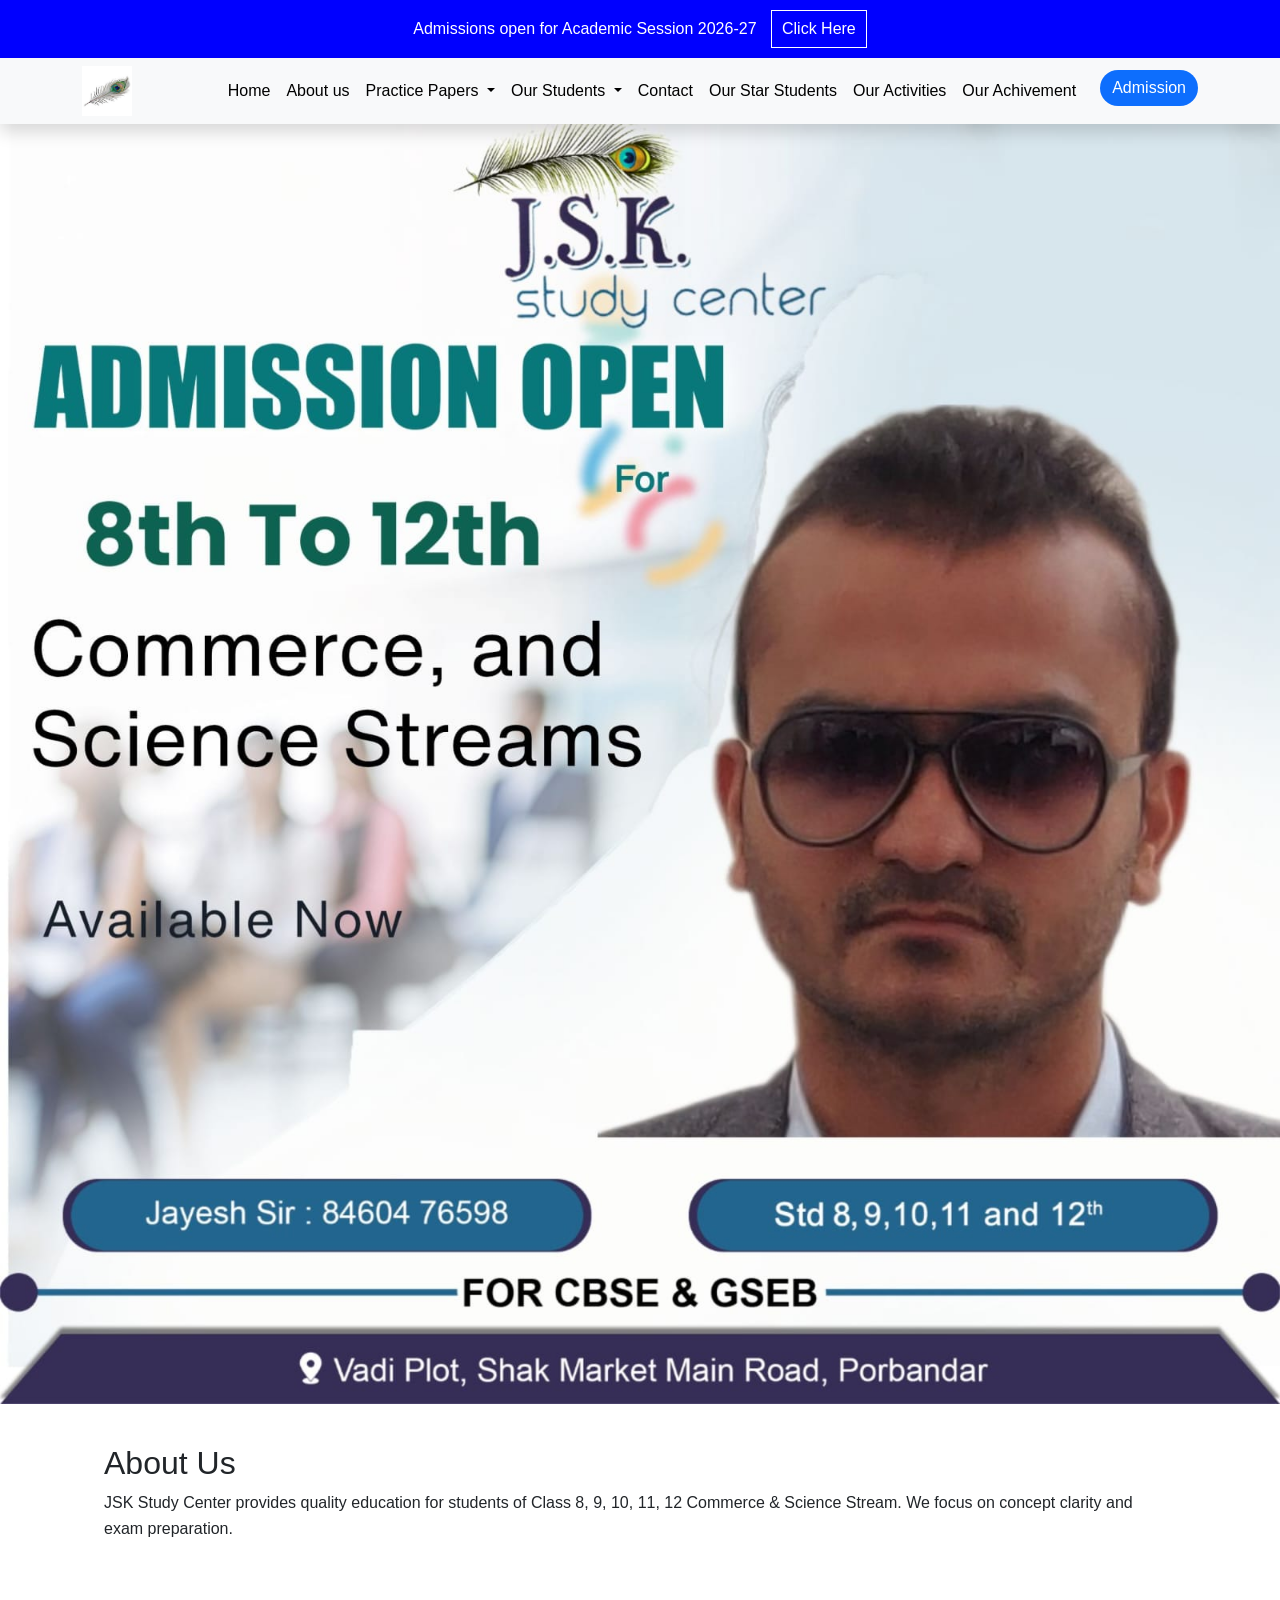
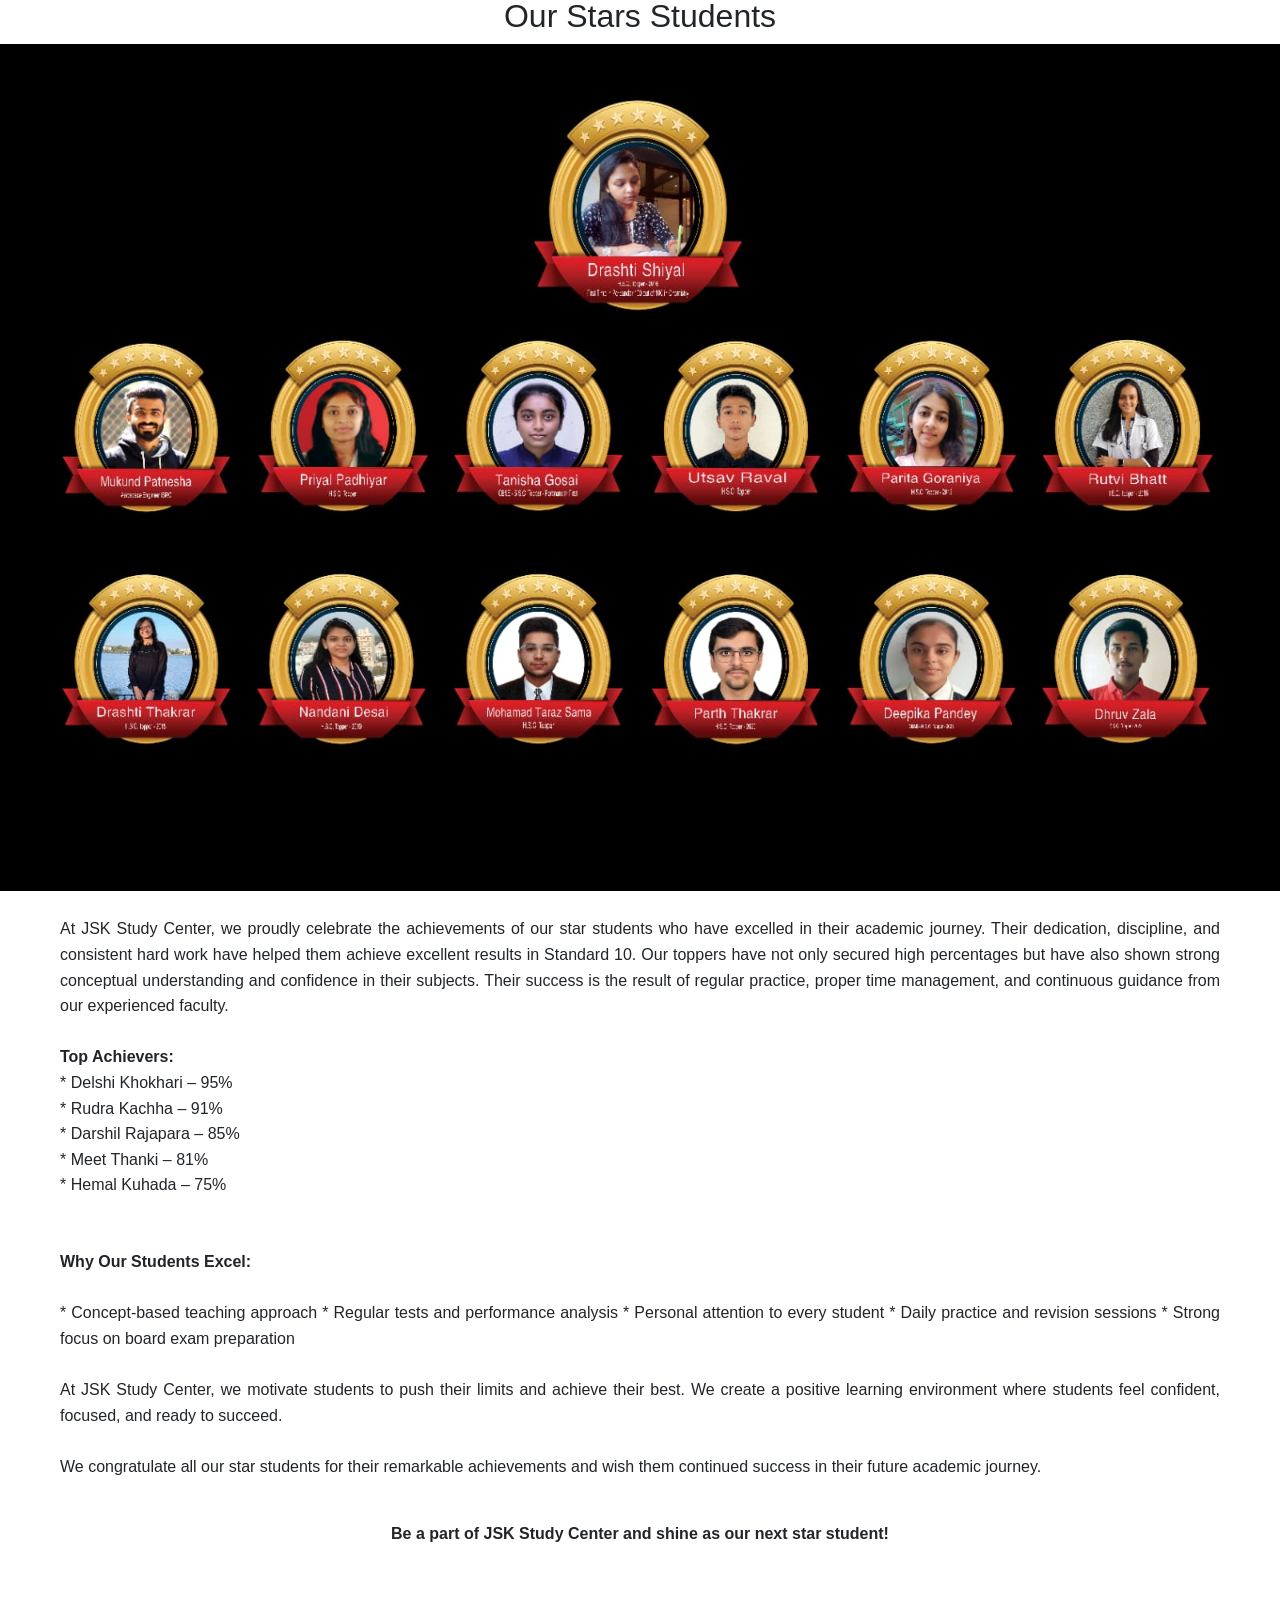
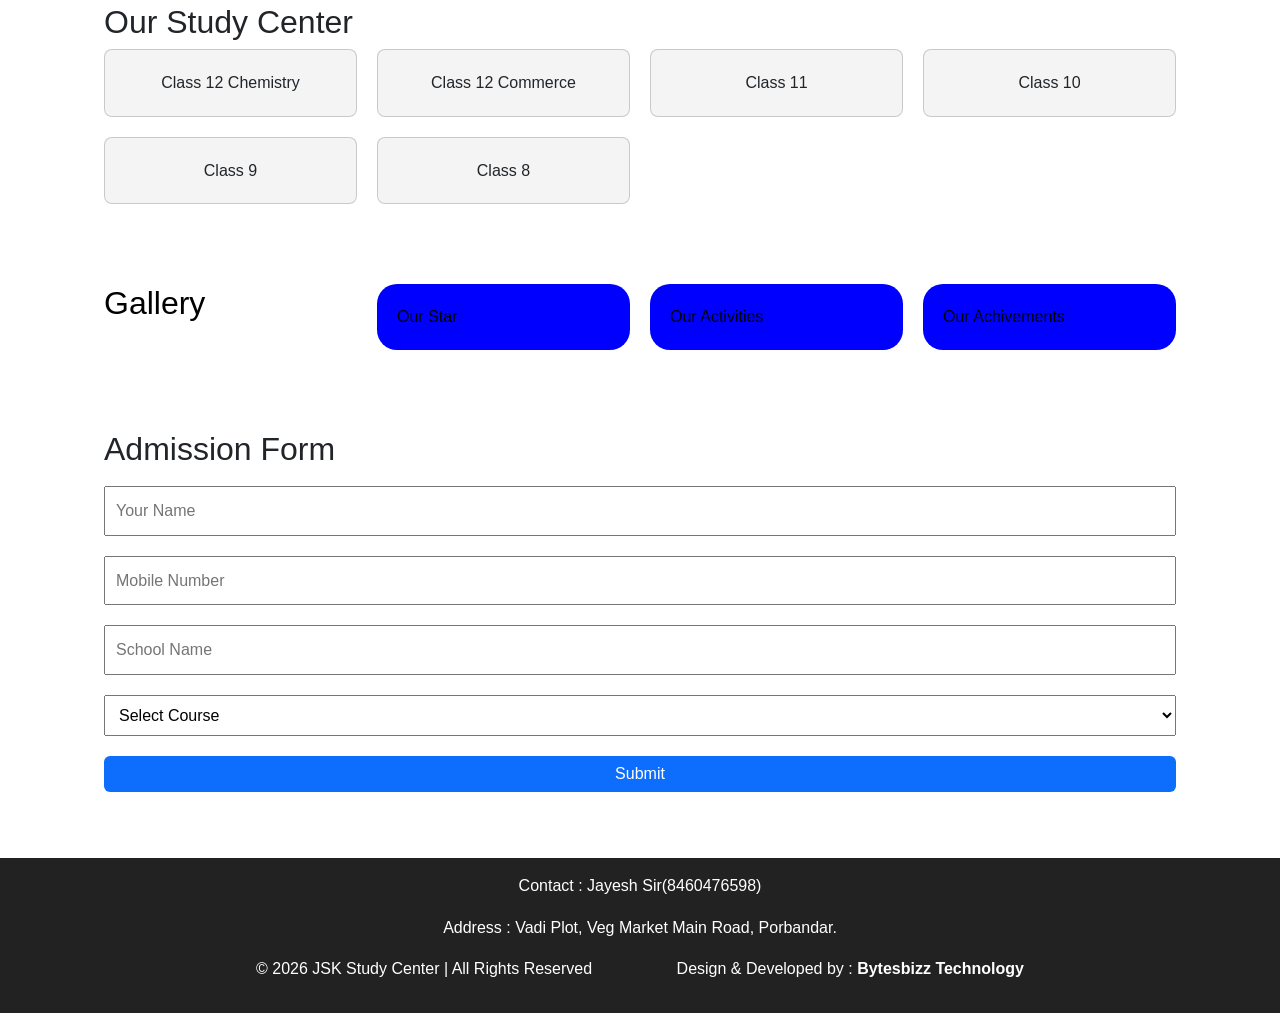
<file: index.html>
<!DOCTYPE html>
<html lang="en">
<head>
    <meta charset="UTF-8">
    <meta name="viewport" content="width=device-width, initial-scale=1.0">
    <title >JSK Study Center</title>
     <link href="image/logo.jpeg" rel="icon">
    <link href="https://cdn.jsdelivr.net/npm/bootstrap@5.3.8/dist/css/bootstrap.min.css" rel="stylesheet" integrity="sha384-sRIl4kxILFvY47J16cr9ZwB07vP4J8+LH7qKQnuqkuIAvNWLzeN8tE5YBujZqJLB" crossorigin="anonymous">
    <script src="https://cdn.jsdelivr.net/npm/bootstrap@5.3.8/dist/js/bootstrap.bundle.min.js" integrity="sha384-FKyoEForCGlyvwx9Hj09JcYn3nv7wiPVlz7YYwJrWVcXK/BmnVDxM+D2scQbITxI" crossorigin="anonymous"></script>
<link rel="stylesheet" href="style.css">
</head>

<body>

   <div class="top-bar">
    Admissions open for Academic Session 2026-27
    <a href="contact.html"><button>Click Here</button></a>
</div>
    <!-- HEADER -->
<nav class="navbar navbar-expand-lg navbar-light bg-light sticky-top shadow">
  <div class="container">

    <!-- LOGO -->
      <img src="image/logo.jpeg" alt="" height="50">


    <!-- MOBILE BUTTON -->
    <button class="navbar-toggler" type="button" data-bs-toggle="collapse" data-bs-target="#navbarNav">
      <span class="navbar-toggler-icon"></span>
    </button>

    <!-- MENU -->
    <div class="collapse navbar-collapse" id="navbarNav">

      <ul class="navbar-nav ms-auto">

        <li class="nav-item">
          <a class="nav-link active" href="index.html">Home</a>
        </li>
        
        <li class="nav-item">
          <a class="nav-link active" href="about.html">About us</a>
        </li>

        <!-- DROPDOWN 1 -->
        <li class="nav-item dropdown">
          <a style="color:black" class="nav-link dropdown-toggle" href="#" data-bs-toggle="dropdown">
            Practice Papers
          </a>
          <ul class="dropdown-menu">
            <li><a class="dropdown-item" href="8.html">Class 8</a></li>
             <li><a class="dropdown-item" href="9.html">Class 9</a></li>
           <li><a class="dropdown-item" href="10.html">Class 10</a></li>
            <li><a class="dropdown-item" href="11.html">Class 11</a></li>
            <!-- SUB MENU -->
            <li class="dropdown-submenu position-relative">
              <a class="dropdown-item dropdown-toggle" href="#">Class 12</a>
              <ul class="dropdown-menu">
                <li><a class="dropdown-item" href="12comm.html">Class 12 Commerce</a></li>
                <li><a class="dropdown-item" href="12chem.html">Class 12 Chemistry</a></li>
              </ul>
            </li>
          </ul>
        </li>

        <!-- DROPDOWN 2 -->
        <li class="nav-item dropdown">
          <a style="color:black" class="nav-link dropdown-toggle" href="#" data-bs-toggle="dropdown">
            Our Students
          </a>
          <ul class="dropdown-menu">
            <li><a class="dropdown-item" href="Top Student.html">Top Students</a></li>
            <li><a class="dropdown-item" href="Results.html">Results</a></li>
          </ul>
        </li>

        <li class="nav-item">
          <a style="color:black" class="nav-link" href="contact.html">Contact</a>

     <li class="nav-item">
          <a style="color:black" class="nav-link" href="our star.html">Our Star Students</a>
        </li>

        </li>
             <li class="nav-item">
          <a style="color:black" class="nav-link" href="our activity.html">Our Activities</a>
        </li>

     <li class="nav-item">
          <a style="color:black" class="nav-link" href="our achivement.html">Our Achivement</a>
        </li>

        <!-- BUTTON -->
        <li class="nav-item ms-3">
          <a class="btn btn-primary" href="admission.html">Admission</a>
        </li>

      </ul>

    </div>
  </div>
</nav>

</header>

<!-- HERO -->
<!-- <div class="hero" id="home">

    <marquee><h2>Welcome to JSK Study Center<br>Best Coaching for Students</h2></marquee>
</div> -->

<img class="responsive" src="image/front.jpeg" > 

<!-- ABOUT -->
<section id="about">
    <h2>About Us</h2>
    <p>JSK Study Center provides quality education for students of Class 8, 9,  10, 11,  12 Commerce & Science Stream. We focus on concept clarity and exam preparation.</p>
</section>



  <h2 align="center">Our Stars Students</h2>
<img class="responsive" src="image/Top.jpeg" > 
  
  <div style="margin-left:60px; margin-right:60px; text-align: justify;">
  <br>
    <p>

At JSK Study Center, we proudly celebrate the achievements of our star students who have excelled in their academic journey. Their dedication, discipline, and consistent hard work have helped them achieve excellent results in Standard 10.

Our toppers have not only secured high percentages but have also shown strong conceptual understanding and confidence in their subjects. Their success is the result of regular practice, proper time management, and continuous guidance from our experienced faculty.
<br><br>
<b>Top Achievers:</b>
<br>
* Delshi Khokhari – 95%<br>
* Rudra Kachha – 91%<br>
* Darshil Rajapara – 85%<br>
* Meet Thanki – 81%<br>
* Hemal Kuhada – 75%<br>
<br><br>
<b>Why Our Students Excel:</b>
<br><br>

* Concept-based teaching approach
* Regular tests and performance analysis
* Personal attention to every student
* Daily practice and revision sessions
* Strong focus on board exam preparation
<br><br>

At JSK Study Center, we motivate students to push their limits and achieve their best. We create a positive learning environment where students feel confident, focused, and ready to succeed.
<br><br>

We congratulate all our star students for their remarkable achievements and wish them continued success in their future academic journey.
<br><br>

<center><b>Be a part of JSK Study Center and shine as our next star student!</b></center>
</p>
</div>
<!-- COURSES -->
<section id="courses">
    <h2>Our Study Center</h2>
    <div class="courses">
        <div class="card">Class 12 Chemistry </div>
        <div class="card">Class 12 Commerce</div>
        <div class="card">Class 11</div>
        <div class="card">Class 10 </div>
        <div class="card">Class 9</div>
        <div class="card">Class 8</div>
    </div>
</section>

<!-- GALLERY -->
<section class="gallery">
    <h2>Gallery</h2>
    <a href="our star.html" class="one">Our Star</a>
     <a href="our activity.html" class="one">Our Activities</a>
      <a href="our achivement.html" class="one">Our Achivements</a>
</section>

<!-- CONTACT -->
<section id="contact">
    <h2>Admission Form</h2>
    <form id="myForm" action="https://formspree.io/f/mzdyzbkj" method="post" enctype="multipart/form-data" onsubmit="submitForm(event)">
        <input type="text" placeholder="Your Name" required>
        <input type="number" placeholder="Mobile Number" required>
         <input type="text" placeholder="School Name" required>
        <select required>
            <option value="">Select Course</option>
              <option>Class 8</option>
              <option>Class 9</option>
                <option>Class 10</option>
            <option>Class 11</option>
            <option>Class 12 Commerce</option>
          <option>Class 12 Chemistry</option>

        </select>

        <button class="btn">Submit</button>
    </form>

    <p id="msg"></p>
</section>

<!-- FOOTER -->
<footer>
  <p> Contact : Jayesh Sir(8460476598)</p>
  <p>Address : Vadi Plot, Veg Market Main Road, Porbandar.</p>  
  <p>© 2026 JSK Study Center | All Rights Reserved &nbsp;&nbsp;&nbsp;&nbsp;&nbsp;&nbsp;&nbsp;&nbsp;&nbsp;&nbsp;&nbsp;&nbsp;&nbsp;&nbsp;&nbsp;&nbsp;&nbsp;&nbsp;Design & Developed by : <b>Bytesbizz Technology</b> </p>
</footer>

<!-- JAVASCRIPT -->
<script>
    function submitForm(e) {
        e.preventDefault();
        document.getElementById("msg").innerText = "✅ Form Submitted Successfully!";
    }
     const form = document.getElementById('myForm');

  form.addEventListener('submit', function () {
    setTimeout(() => {
      form.reset(); // ✅ clears form
    }, 1000);
  });

</script>

</body>
</html>
</file>
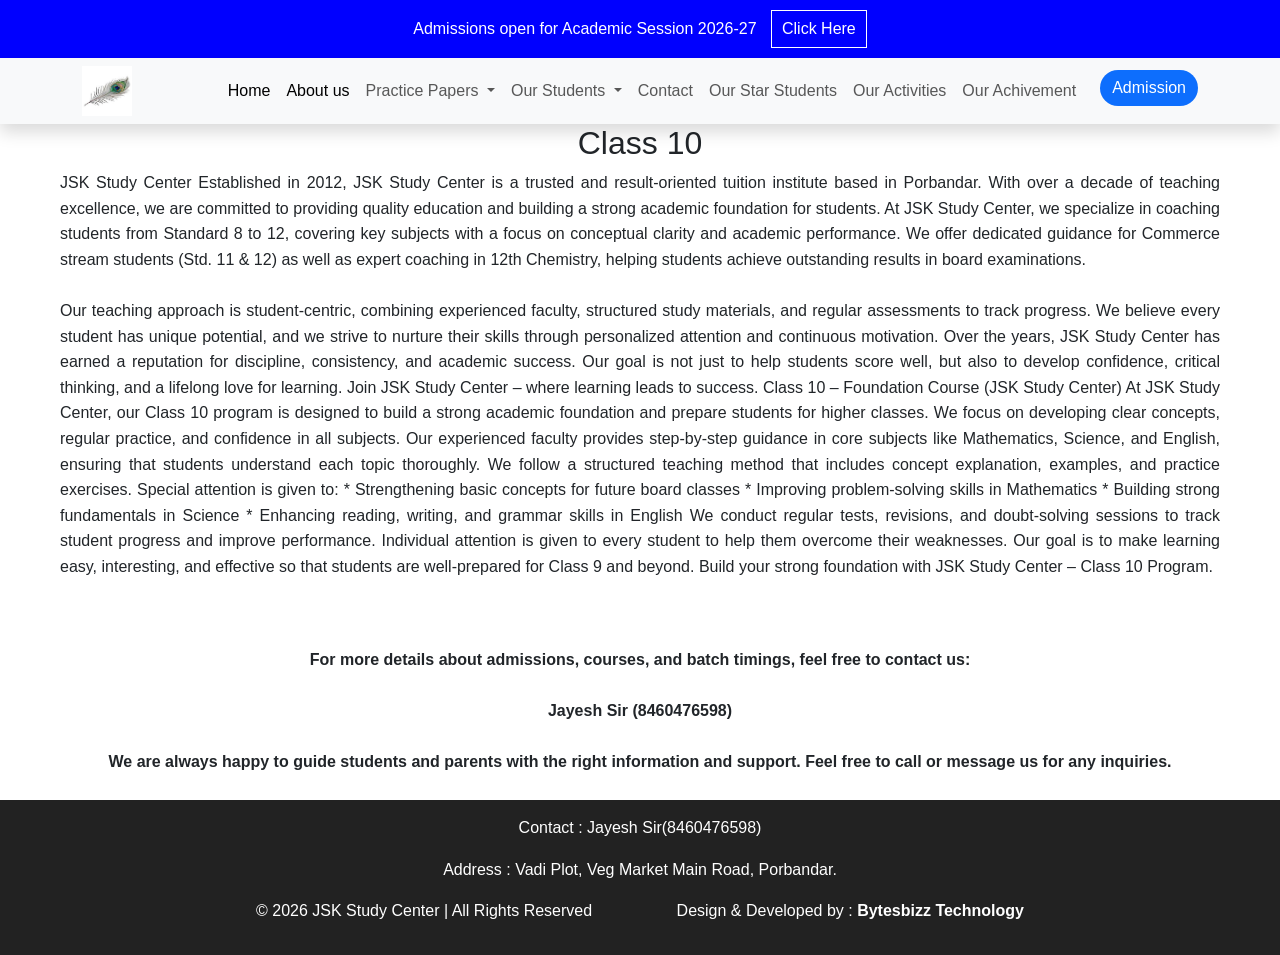
<file: 10.html>
<!DOCTYPE html>
<html lang="en">
<head>
    <meta charset="UTF-8">
    <meta name="viewport" content="width=device-width, initial-scale=1.0">
    <title>JSK Study Center</title>
       <link href="image/logo.jpeg" rel="icon">
    <link href="https://cdn.jsdelivr.net/npm/bootstrap@5.3.8/dist/css/bootstrap.min.css" rel="stylesheet" integrity="sha384-sRIl4kxILFvY47J16cr9ZwB07vP4J8+LH7qKQnuqkuIAvNWLzeN8tE5YBujZqJLB" crossorigin="anonymous">
    <script src="https://cdn.jsdelivr.net/npm/bootstrap@5.3.8/dist/js/bootstrap.bundle.min.js" integrity="sha384-FKyoEForCGlyvwx9Hj09JcYn3nv7wiPVlz7YYwJrWVcXK/BmnVDxM+D2scQbITxI" crossorigin="anonymous"></script>
<link rel="stylesheet" href="style.css">
</head>

<body>

   <div class="top-bar">
    Admissions open for Academic Session 2026-27
    <a href="contact.html"><button>Click Here</button></a>
</div>
    <!-- HEADER -->
<nav class="navbar navbar-expand-lg navbar-light bg-light sticky-top shadow">
  <div class="container">

    <!-- LOGO -->
      <img src="image/logo.jpeg" alt="" height="50">

    <!-- MOBILE BUTTON -->
    <button class="navbar-toggler" type="button" data-bs-toggle="collapse" data-bs-target="#navbarNav">
      <span class="navbar-toggler-icon"></span>
    </button>

    <!-- MENU -->
    <div class="collapse navbar-collapse" id="navbarNav">

      <ul class="navbar-nav ms-auto">

        <li class="nav-item">
          <a class="nav-link active" href="index.html">Home</a>
        </li>
        
        <li class="nav-item">
          <a class="nav-link active" href="about.html">About us</a>
        </li>

        <!-- DROPDOWN 1 -->
        <li class="nav-item dropdown">
          <a class="nav-link dropdown-toggle" href="#" data-bs-toggle="dropdown">
            Practice Papers
          </a>
          <ul class="dropdown-menu">
            <li><a class="dropdown-item" href="8.html">Class 8</a></li>
             <li><a class="dropdown-item" href="9.html">Class 9</a></li>
           <li><a class="dropdown-item" href="10.html">Class 10</a></li>
            <li><a class="dropdown-item" href="11.html">Class 11</a></li>
            <!-- SUB MENU -->
            <li class="dropdown-submenu position-relative">
              <a class="dropdown-item dropdown-toggle" href="#">Class 12</a>
              <ul class="dropdown-menu">
                <li><a class="dropdown-item" href="12comm.html">Class 12 Commerce</a></li>
                <li><a class="dropdown-item" href="12chem.html">Class 12 Chemistry</a></li>
              </ul>
            </li>
          </ul>
        </li>

        <!-- DROPDOWN 2 -->
        <li class="nav-item dropdown">
          <a class="nav-link dropdown-toggle" href="#" data-bs-toggle="dropdown">
            Our Students
          </a>
          <ul class="dropdown-menu">
            <li><a class="dropdown-item" href="Top Student.html">Top Students</a></li>
            <li><a class="dropdown-item" href="Results.html">Results</a></li>
          </ul>
        </li>

        <li class="nav-item">
          <a class="nav-link" href="contact.html">Contact</a>

     <li class="nav-item">
          <a class="nav-link" href="our star.html">Our Star Students</a>
        </li>

        </li>
             <li class="nav-item">
          <a class="nav-link" href="our activity.html">Our Activities</a>
        </li>

     <li class="nav-item">
          <a class="nav-link" href="our achivement.html">Our Achivement</a>
        </li>

        <!-- BUTTON -->
        <li class="nav-item ms-3">
          <a class="btn btn-primary" href="admission.html">Admission</a>
        </li>

      </ul>

    </div>
  </div>
</nav>

</header>


<h2 align="center">Class 10</h2>
<div style="margin-left:60px; margin-right:60px; text-align: justify;">
<p>JSK Study Center Established in 2012, JSK Study Center is a trusted and result-oriented tuition institute based in Porbandar. With over a decade of teaching excellence, we are committed to providing quality education and building a strong academic foundation for students.
At JSK Study Center, we specialize in coaching students from Standard 8 to 12, covering key subjects with a focus on conceptual clarity and academic performance. We offer dedicated guidance for Commerce stream students (Std. 11 & 12) as well as expert coaching in 12th Chemistry, helping students achieve outstanding results in board examinations.
<br><br>
Our teaching approach is student-centric, combining experienced faculty, structured study materials, and regular assessments to track progress. We believe every student has unique potential, and we strive to nurture their skills through personalized attention and continuous motivation.
Over the years, JSK Study Center has earned a reputation for discipline, consistency, and academic success. Our goal is not just to help students score well, but also to develop confidence, critical thinking, and a lifelong love for learning.
Join JSK Study Center – where learning leads to success.

Class 10 – Foundation Course (JSK Study Center)
At JSK Study Center, our Class 10 program is designed to build a strong academic foundation and prepare students for higher classes. We focus on developing clear concepts, regular practice, and confidence in all subjects.

Our experienced faculty provides step-by-step guidance in core subjects like Mathematics, Science, and English, ensuring that students understand each topic thoroughly. We follow a structured teaching method that includes concept explanation, examples, and practice exercises.

Special attention is given to:

* Strengthening basic concepts for future board classes
* Improving problem-solving skills in Mathematics
* Building strong fundamentals in Science
* Enhancing reading, writing, and grammar skills in English

We conduct regular tests, revisions, and doubt-solving sessions to track student progress and improve performance. Individual attention is given to every student to help them overcome their weaknesses.

Our goal is to make learning easy, interesting, and effective so that students are well-prepared for Class 9 and beyond.

Build your strong foundation with JSK Study Center – Class 10 Program.
</p>
<br><br>
<center>
<b>For more details about admissions, courses, and batch timings, feel free to contact us:
<br><br>
Jayesh Sir (8460476598)
<br><br>
We are always happy to guide students and parents with the right information and support. Feel free to call or message us for any inquiries.
</b>
<br><br>
</center>
</div>
<footer>
  <p> Contact : Jayesh Sir(8460476598)</p>
  <p>Address : Vadi Plot, Veg Market Main Road, Porbandar.</p>  
  <p>© 2026 JSK Study Center | All Rights Reserved &nbsp;&nbsp;&nbsp;&nbsp;&nbsp;&nbsp;&nbsp;&nbsp;&nbsp;&nbsp;&nbsp;&nbsp;&nbsp;&nbsp;&nbsp;&nbsp;&nbsp;&nbsp;Design & Developed by : <b>Bytesbizz Technology</b> </p>
</footer>

<!-- JAVASCRIPT -->
<script>
    function submitForm(e) {
        e.preventDefault();
        document.getElementById("msg").innerText = "✅ Form Submitted Successfully!";
    }
</script>

</body>
</html>
</file>
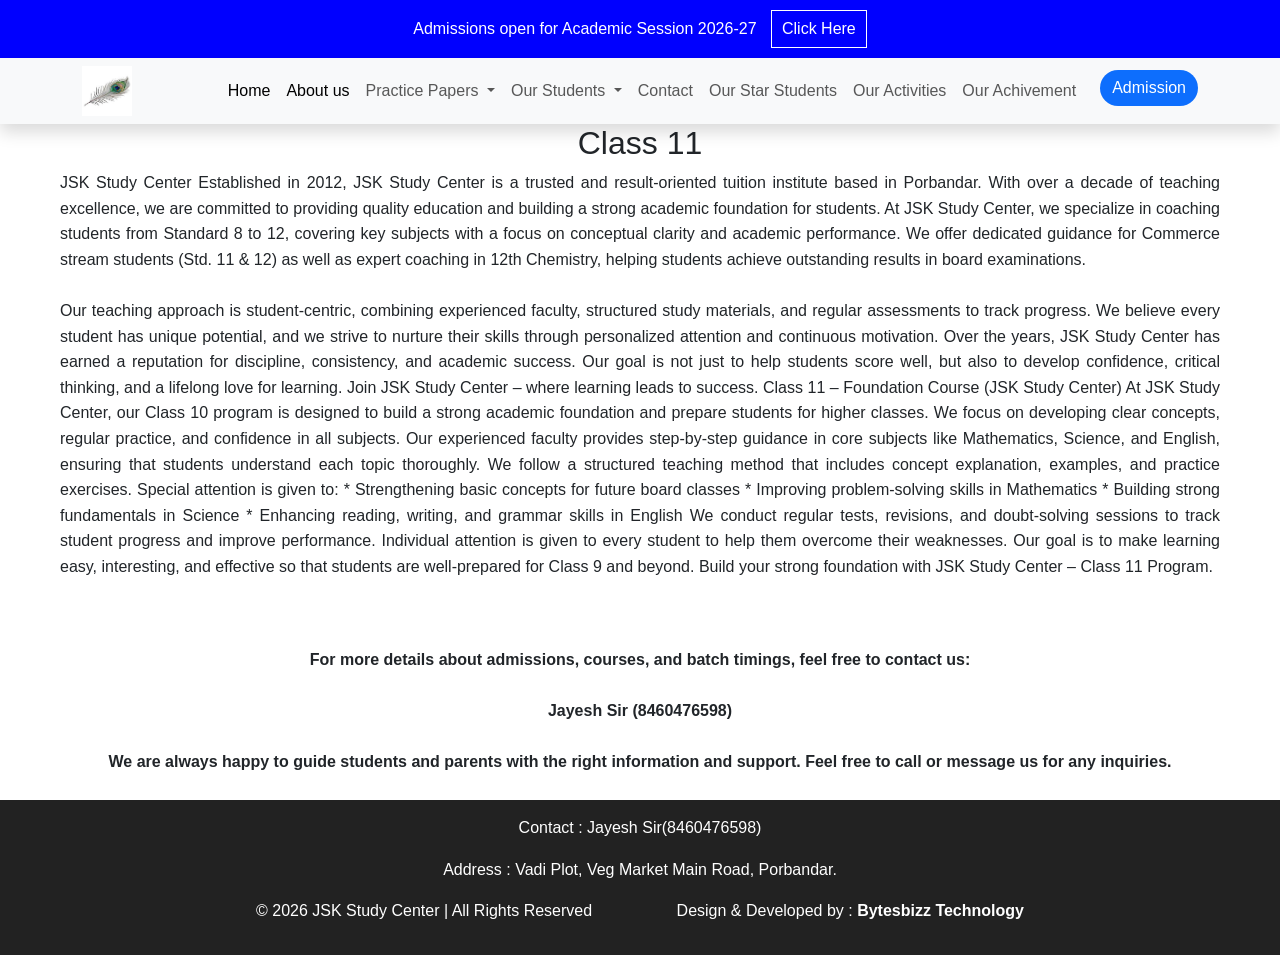
<file: 11.html>
<!DOCTYPE html>
<html lang="en">
<head>
    <meta charset="UTF-8">
    <meta name="viewport" content="width=device-width, initial-scale=1.0">
    <title>JSK Study Center</title>
       <link href="image/logo.jpeg" rel="icon">
    <link href="https://cdn.jsdelivr.net/npm/bootstrap@5.3.8/dist/css/bootstrap.min.css" rel="stylesheet" integrity="sha384-sRIl4kxILFvY47J16cr9ZwB07vP4J8+LH7qKQnuqkuIAvNWLzeN8tE5YBujZqJLB" crossorigin="anonymous">
    <script src="https://cdn.jsdelivr.net/npm/bootstrap@5.3.8/dist/js/bootstrap.bundle.min.js" integrity="sha384-FKyoEForCGlyvwx9Hj09JcYn3nv7wiPVlz7YYwJrWVcXK/BmnVDxM+D2scQbITxI" crossorigin="anonymous"></script>
<link rel="stylesheet" href="style.css">
</head>

<body>

   <div class="top-bar">
    Admissions open for Academic Session 2026-27
    <button onclick="alert('Admission Form Coming Soon')">Click Here</button>
</div>
    <!-- HEADER -->
<nav class="navbar navbar-expand-lg navbar-light bg-light sticky-top shadow">
  <div class="container">

    <!-- LOGO -->
  <img src="image/logo.jpeg" alt="" height="50">


    <!-- MOBILE BUTTON -->
    <button class="navbar-toggler" type="button" data-bs-toggle="collapse" data-bs-target="#navbarNav">
      <span class="navbar-toggler-icon"></span>
    </button>

    <!-- MENU -->
    <div class="collapse navbar-collapse" id="navbarNav">

      <ul class="navbar-nav ms-auto">

        <li class="nav-item">
          <a class="nav-link active" href="index.html">Home</a>
            <li class="nav-item">
          <a class="nav-link active" href="about.html">About us</a>
        </li>
        </li>
        <!-- DROPDOWN 1 -->
        <li class="nav-item dropdown">
          <a class="nav-link dropdown-toggle" href="#" data-bs-toggle="dropdown">
            Practice Papers
          </a>
          <ul class="dropdown-menu">
            <li><a class="dropdown-item" href="8.html">Class 8</a></li>
             <li><a class="dropdown-item" href="9.html">Class 9</a></li>
           <li><a class="dropdown-item" href="10.html">Class 10</a></li>
            <li><a class="dropdown-item" href="11.html">Class 11</a></li>
            <!-- SUB MENU -->
            <li class="dropdown-submenu position-relative">
              <a class="dropdown-item dropdown-toggle" href="#">Class 12</a>
              <ul class="dropdown-menu">
               <li><a class="dropdown-item" href="12comm.html">Class 12 Commerce</a></li>
                <li><a class="dropdown-item" href="12chem.html">Class 12 Chemistry</a></li>
              </ul>
            </li>
          </ul>
        </li>

        <!-- DROPDOWN 2 -->
        <li class="nav-item dropdown">
          <a class="nav-link dropdown-toggle" href="#" data-bs-toggle="dropdown">
            Our Students
          </a>
          <ul class="dropdown-menu">
            <li><a class="dropdown-item" href="Top Student.html">Top Students</a></li>
            <li><a class="dropdown-item" href="Results.html">Results</a></li>
          </ul>
        </li>

        <li class="nav-item">
          <a class="nav-link" href="contact.html">Contact</a>
        </li>
 
     <li class="nav-item">
          <a class="nav-link" href="our star.html">Our Star Students</a>
        </li>

        </li>
             <li class="nav-item">
          <a class="nav-link" href="our activity.html">Our Activities</a>
        </li>

     <li class="nav-item">
          <a class="nav-link" href="our achivement.html">Our Achivement</a>
        </li>
        <!-- BUTTON -->
        <li class="nav-item ms-3">
          <a class="btn btn-primary" href="admission.html">Admission</a>
        </li>

      </ul>

    </div>
  </div>
</nav>

</header>



<h2 align="center">Class 11</h2>
<div style="margin-left:60px; margin-right:60px; text-align: justify;">
<p>JSK Study Center Established in 2012, JSK Study Center is a trusted and result-oriented tuition institute based in Porbandar. With over a decade of teaching excellence, we are committed to providing quality education and building a strong academic foundation for students.
At JSK Study Center, we specialize in coaching students from Standard 8 to 12, covering key subjects with a focus on conceptual clarity and academic performance. We offer dedicated guidance for Commerce stream students (Std. 11 & 12) as well as expert coaching in 12th Chemistry, helping students achieve outstanding results in board examinations.
<br><br>
Our teaching approach is student-centric, combining experienced faculty, structured study materials, and regular assessments to track progress. We believe every student has unique potential, and we strive to nurture their skills through personalized attention and continuous motivation.
Over the years, JSK Study Center has earned a reputation for discipline, consistency, and academic success. Our goal is not just to help students score well, but also to develop confidence, critical thinking, and a lifelong love for learning.
Join JSK Study Center – where learning leads to success.

Class 11 – Foundation Course (JSK Study Center)
At JSK Study Center, our Class 10 program is designed to build a strong academic foundation and prepare students for higher classes. We focus on developing clear concepts, regular practice, and confidence in all subjects.

Our experienced faculty provides step-by-step guidance in core subjects like Mathematics, Science, and English, ensuring that students understand each topic thoroughly. We follow a structured teaching method that includes concept explanation, examples, and practice exercises.

Special attention is given to:

* Strengthening basic concepts for future board classes
* Improving problem-solving skills in Mathematics
* Building strong fundamentals in Science
* Enhancing reading, writing, and grammar skills in English

We conduct regular tests, revisions, and doubt-solving sessions to track student progress and improve performance. Individual attention is given to every student to help them overcome their weaknesses.

Our goal is to make learning easy, interesting, and effective so that students are well-prepared for Class 9 and beyond.

Build your strong foundation with JSK Study Center – Class 11 Program.
</p>
<br><br>
<center>
<b>For more details about admissions, courses, and batch timings, feel free to contact us:
<br><br>
Jayesh Sir (8460476598)
<br><br>
We are always happy to guide students and parents with the right information and support. Feel free to call or message us for any inquiries.
</b>
<br><br>
</center>
</div>
<footer>
  <p> Contact : Jayesh Sir(8460476598)</p>
  <p>Address : Vadi Plot, Veg Market Main Road, Porbandar.</p>  
  <p>© 2026 JSK Study Center | All Rights Reserved &nbsp;&nbsp;&nbsp;&nbsp;&nbsp;&nbsp;&nbsp;&nbsp;&nbsp;&nbsp;&nbsp;&nbsp;&nbsp;&nbsp;&nbsp;&nbsp;&nbsp;&nbsp;Design & Developed by : <b>Bytesbizz Technology</b> </p>
</footer>
<!-- JAVASCRIPT -->
<script>
    function submitForm(e) {
        e.preventDefault();
        document.getElementById("msg").innerText = "✅ Form Submitted Successfully!";
    }
</script>

</body>
</html>
</file>
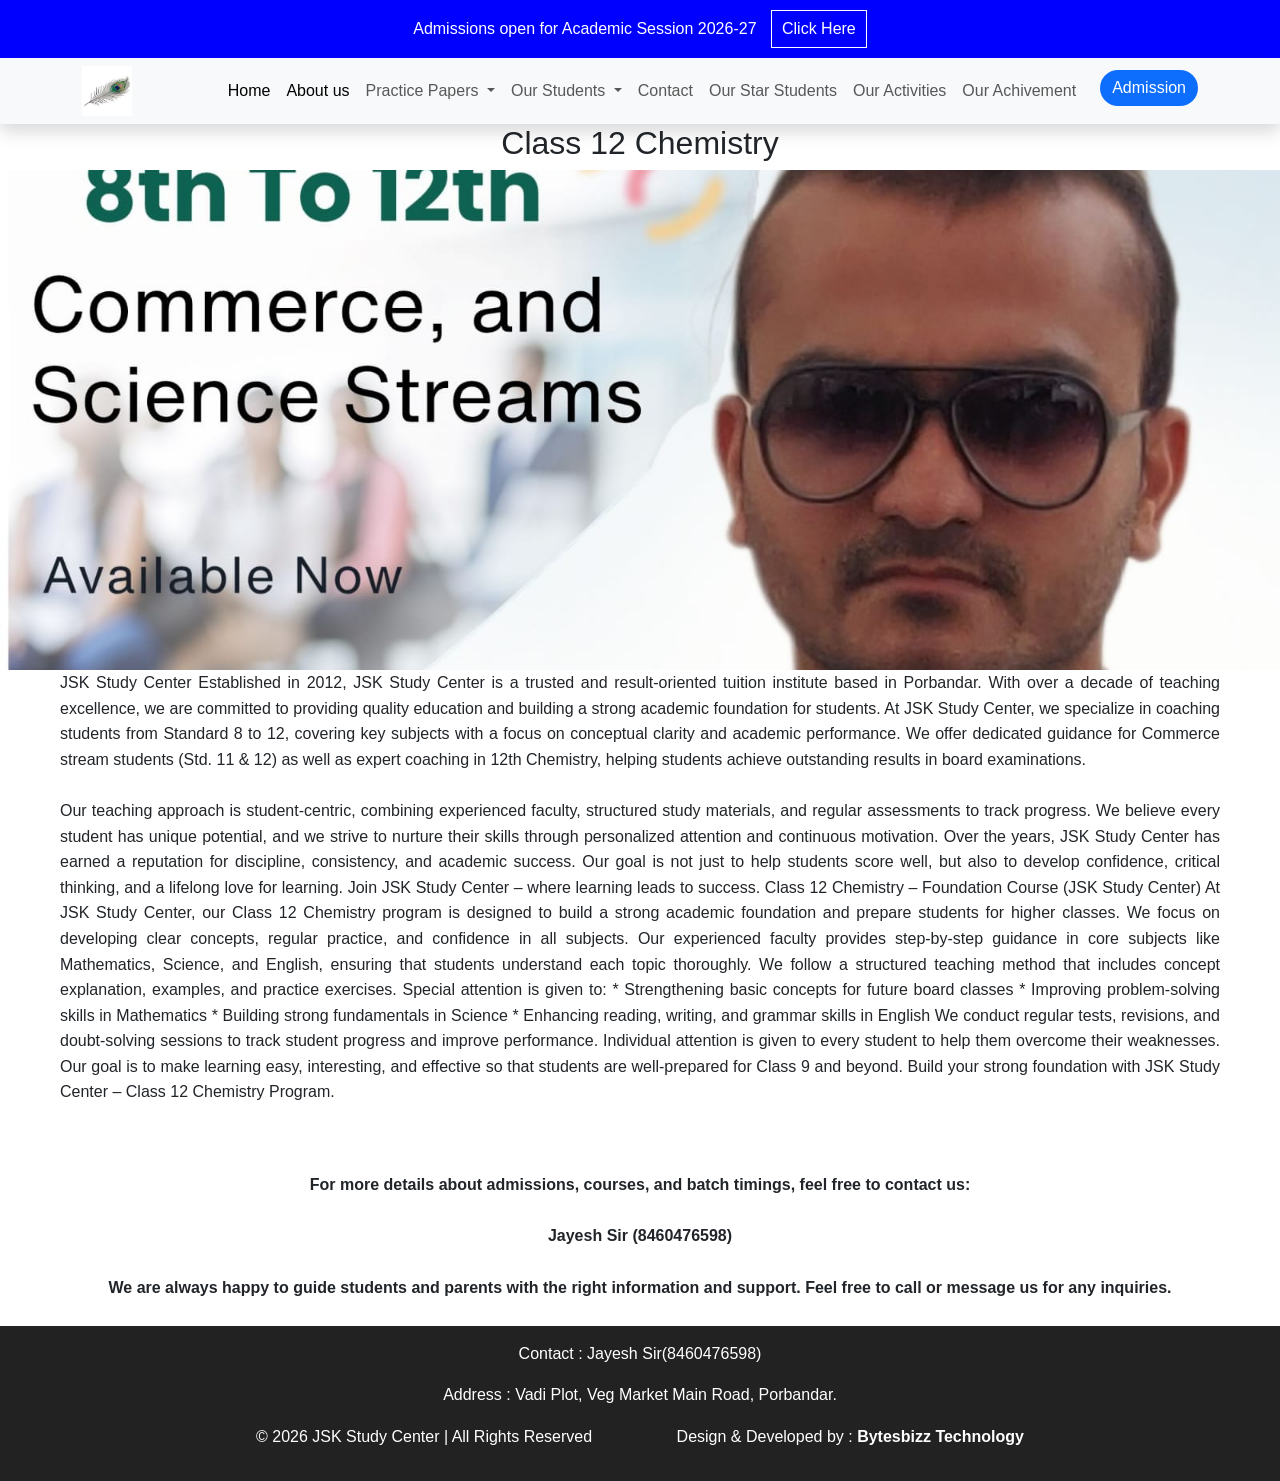
<file: 12chem.html>
<!DOCTYPE html>
<html lang="en">
<head>
    <meta charset="UTF-8">
    <meta name="viewport" content="width=device-width, initial-scale=1.0">
    <title>JSK Study Center</title>
       <link href="image/logo.jpeg" rel="icon">
    <link href="https://cdn.jsdelivr.net/npm/bootstrap@5.3.8/dist/css/bootstrap.min.css" rel="stylesheet" integrity="sha384-sRIl4kxILFvY47J16cr9ZwB07vP4J8+LH7qKQnuqkuIAvNWLzeN8tE5YBujZqJLB" crossorigin="anonymous">
    <script src="https://cdn.jsdelivr.net/npm/bootstrap@5.3.8/dist/js/bootstrap.bundle.min.js" integrity="sha384-FKyoEForCGlyvwx9Hj09JcYn3nv7wiPVlz7YYwJrWVcXK/BmnVDxM+D2scQbITxI" crossorigin="anonymous"></script>
<link rel="stylesheet" href="style.css">
</head>

<body>

   <div class="top-bar">
    Admissions open for Academic Session 2026-27
    <button onclick="alert('Admission Form Coming Soon')">Click Here</button>
</div>
    <!-- HEADER -->
<nav class="navbar navbar-expand-lg navbar-light bg-light sticky-top shadow">
  <div class="container">

    <!-- LOGO -->
    <img src="image/logo.jpeg" alt="" height="50">

    <!-- MOBILE BUTTON -->
    <button class="navbar-toggler" type="button" data-bs-toggle="collapse" data-bs-target="#navbarNav">
      <span class="navbar-toggler-icon"></span>
    </button>

    <!-- MENU -->
    <div class="collapse navbar-collapse" id="navbarNav">

      <ul class="navbar-nav ms-auto">

        <li class="nav-item">
          <a class="nav-link active" href="index.html">Home</a>
            <li class="nav-item">
          <a class="nav-link active" href="about.html">About us</a>
        </li>
        </li>
        <!-- DROPDOWN 1 -->
        <li class="nav-item dropdown">
          <a class="nav-link dropdown-toggle" href="#" data-bs-toggle="dropdown">
            Practice Papers
          </a>
          <ul class="dropdown-menu">
            <li><a class="dropdown-item" href="8.html">Class 8</a></li>
             <li><a class="dropdown-item" href="9.html">Class 9</a></li>
           <li><a class="dropdown-item" href="10.html">Class 10</a></li>
            <li><a class="dropdown-item" href="11.html">Class 11</a></li>
            <!-- SUB MENU -->
            <li class="dropdown-submenu position-relative">
              <a class="dropdown-item dropdown-toggle" href="#">Class 12</a>
              <ul class="dropdown-menu">
                <li><a class="dropdown-item" href="12comm.html">Class 12 Commerce</a></li>
                <li><a class="dropdown-item" href="12chem.html">Class 12 Chemistry</a></li>
              </ul>
            </li>
          </ul>
        </li>

        <!-- DROPDOWN 2 -->
        <li class="nav-item dropdown">
          <a class="nav-link dropdown-toggle" href="#" data-bs-toggle="dropdown">
            Our Students
          </a>
          <ul class="dropdown-menu">
            <li><a class="dropdown-item" href="Top Student.html">Top Students</a></li>
            <li><a class="dropdown-item" href="Results.html">Results</a></li>
          </ul>
        </li>

        <li class="nav-item">
          <a class="nav-link" href="contact.html">Contact</a>
        </li>
 
     <li class="nav-item">
          <a class="nav-link" href="our star.html">Our Star Students</a>
        </li>

        </li>
             <li class="nav-item">
          <a class="nav-link" href="our activity.html">Our Activities</a>
        </li>

     <li class="nav-item">
          <a class="nav-link" href="our achivement.html">Our Achivement</a>
        </li>
        <!-- BUTTON -->
        <li class="nav-item ms-3">
          <a class="btn btn-primary" href="admission.html">Admission</a>
        </li>

      </ul>

    </div>
  </div>
</nav>

</header>



<h2 align="center">Class 12 Chemistry</h2>
<div class="hero" id="home">
</div>
<div style="margin-left:60px; margin-right:60px; text-align: justify;">
<p>JSK Study Center Established in 2012, JSK Study Center is a trusted and result-oriented tuition institute based in Porbandar. With over a decade of teaching excellence, we are committed to providing quality education and building a strong academic foundation for students.
At JSK Study Center, we specialize in coaching students from Standard 8 to 12, covering key subjects with a focus on conceptual clarity and academic performance. We offer dedicated guidance for Commerce stream students (Std. 11 & 12) as well as expert coaching in 12th Chemistry, helping students achieve outstanding results in board examinations.
<br><br>
Our teaching approach is student-centric, combining experienced faculty, structured study materials, and regular assessments to track progress. We believe every student has unique potential, and we strive to nurture their skills through personalized attention and continuous motivation.
Over the years, JSK Study Center has earned a reputation for discipline, consistency, and academic success. Our goal is not just to help students score well, but also to develop confidence, critical thinking, and a lifelong love for learning.
Join JSK Study Center – where learning leads to success.

Class 12 Chemistry – Foundation Course (JSK Study Center)
At JSK Study Center, our Class 12 Chemistry program is designed to build a strong academic foundation and prepare students for higher classes. We focus on developing clear concepts, regular practice, and confidence in all subjects.

Our experienced faculty provides step-by-step guidance in core subjects like Mathematics, Science, and English, ensuring that students understand each topic thoroughly. We follow a structured teaching method that includes concept explanation, examples, and practice exercises.

Special attention is given to:

* Strengthening basic concepts for future board classes
* Improving problem-solving skills in Mathematics
* Building strong fundamentals in Science
* Enhancing reading, writing, and grammar skills in English

We conduct regular tests, revisions, and doubt-solving sessions to track student progress and improve performance. Individual attention is given to every student to help them overcome their weaknesses.

Our goal is to make learning easy, interesting, and effective so that students are well-prepared for Class 9 and beyond.

Build your strong foundation with JSK Study Center – Class 12 Chemistry Program.
</p>
<br><br>
<center>
<b>For more details about admissions, courses, and batch timings, feel free to contact us:
<br><br>
Jayesh Sir (8460476598)
<br><br>
We are always happy to guide students and parents with the right information and support. Feel free to call or message us for any inquiries.
</b>
<br><br>
</center>
</div>
<footer>
  <p> Contact : Jayesh Sir(8460476598)</p>
  <p>Address : Vadi Plot, Veg Market Main Road, Porbandar.</p>  
  <p>© 2026 JSK Study Center | All Rights Reserved &nbsp;&nbsp;&nbsp;&nbsp;&nbsp;&nbsp;&nbsp;&nbsp;&nbsp;&nbsp;&nbsp;&nbsp;&nbsp;&nbsp;&nbsp;&nbsp;&nbsp;&nbsp;Design & Developed by : <b>Bytesbizz Technology</b> </p>
</footer>

<!-- JAVASCRIPT -->
<script>
    function submitForm(e) {
        e.preventDefault();
        document.getElementById("msg").innerText = "✅ Form Submitted Successfully!";
    }
</script>

</body>
</html>
</file>
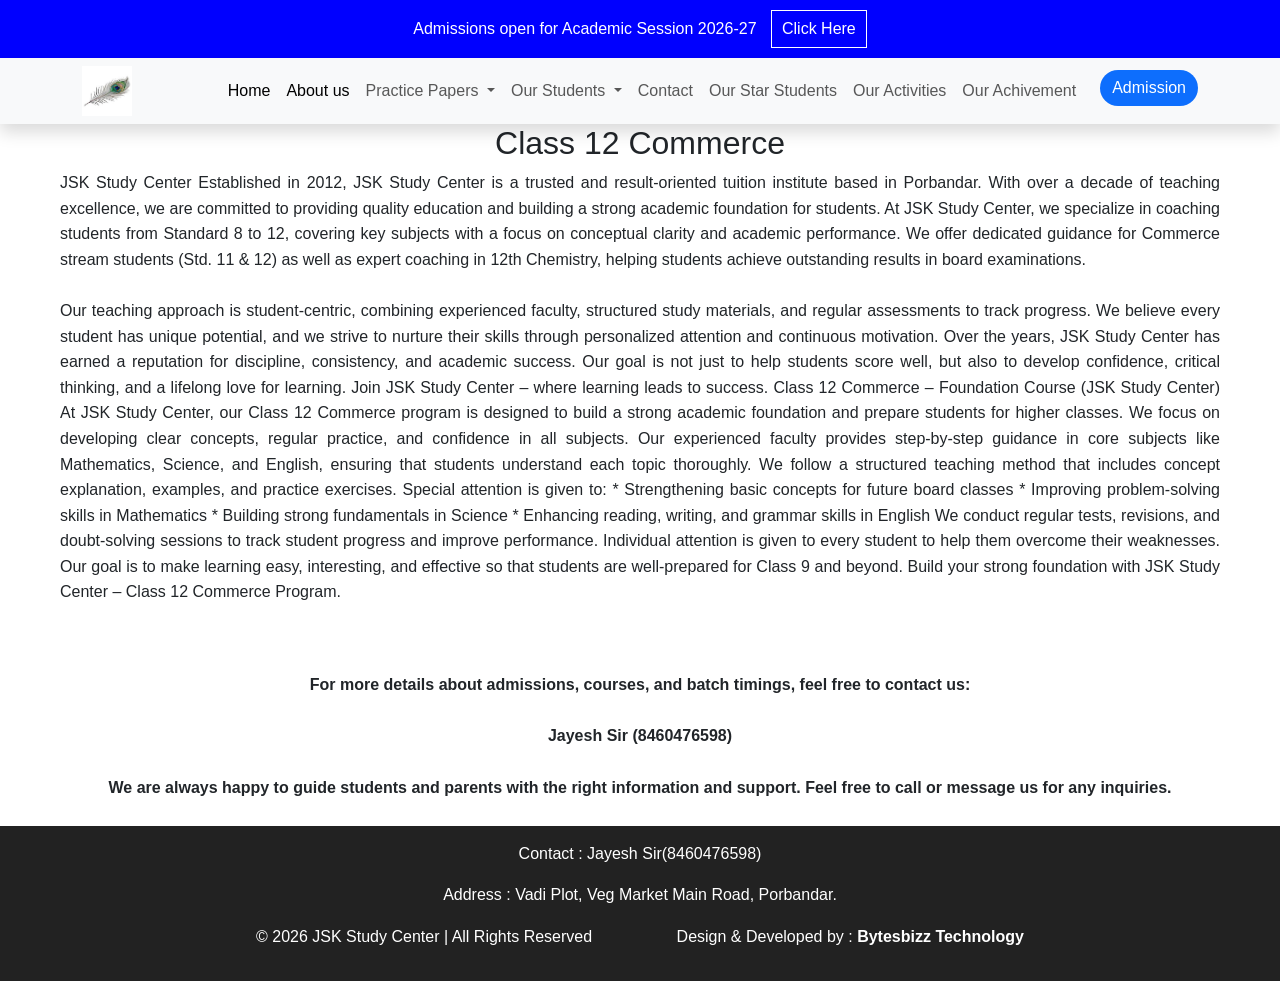
<file: 12comm.html>
<!DOCTYPE html>
<html lang="en">
<head>
    <meta charset="UTF-8">
    <meta name="viewport" content="width=device-width, initial-scale=1.0">
    <title>JSK Study Center</title>
       <link href="image/logo.jpeg" rel="icon">
    <link href="https://cdn.jsdelivr.net/npm/bootstrap@5.3.8/dist/css/bootstrap.min.css" rel="stylesheet" integrity="sha384-sRIl4kxILFvY47J16cr9ZwB07vP4J8+LH7qKQnuqkuIAvNWLzeN8tE5YBujZqJLB" crossorigin="anonymous">
    <script src="https://cdn.jsdelivr.net/npm/bootstrap@5.3.8/dist/js/bootstrap.bundle.min.js" integrity="sha384-FKyoEForCGlyvwx9Hj09JcYn3nv7wiPVlz7YYwJrWVcXK/BmnVDxM+D2scQbITxI" crossorigin="anonymous"></script>
<link rel="stylesheet" href="style.css">
</head>

<body>

   <div class="top-bar">
    Admissions open for Academic Session 2026-27
    <button onclick="alert('Admission Form Coming Soon')">Click Here</button>
</div>
    <!-- HEADER -->
<nav class="navbar navbar-expand-lg navbar-light bg-light sticky-top shadow">
  <div class="container">

    <!-- LOGO -->
    <img src="image/logo.jpeg" alt="" height="50">

    <!-- MOBILE BUTTON -->
    <button class="navbar-toggler" type="button" data-bs-toggle="collapse" data-bs-target="#navbarNav">
      <span class="navbar-toggler-icon"></span>
    </button>

    <!-- MENU -->
    <div class="collapse navbar-collapse" id="navbarNav">

      <ul class="navbar-nav ms-auto">

        <li class="nav-item">
          <a class="nav-link active" href="index.html">Home</a>
            <li class="nav-item">
          <a class="nav-link active" href="about.html">About us</a>
        </li>
        </li>
        <!-- DROPDOWN 1 -->
        <li class="nav-item dropdown">
          <a class="nav-link dropdown-toggle" href="#" data-bs-toggle="dropdown">
            Practice Papers
          </a>
          <ul class="dropdown-menu">
            <li><a class="dropdown-item" href="8.html">Class 8</a></li>
             <li><a class="dropdown-item" href="9.html">Class 9</a></li>
           <li><a class="dropdown-item" href="10.html">Class 10</a></li>
            <li><a class="dropdown-item" href="11.html">Class 11</a></li>
            <!-- SUB MENU -->
            <li class="dropdown-submenu position-relative">
              <a class="dropdown-item dropdown-toggle" href="#">Class 12</a>
              <ul class="dropdown-menu">
               <li><a class="dropdown-item" href="12comm.html">Class 12 Commerce</a></li>
                <li><a class="dropdown-item" href="12chem.html">Class 12 Chemistry</a></li>
              </ul>
            </li>
          </ul>
        </li>

        <!-- DROPDOWN 2 -->
        <li class="nav-item dropdown">
          <a class="nav-link dropdown-toggle" href="#" data-bs-toggle="dropdown">
            Our Students
          </a>
          <ul class="dropdown-menu">
            <li><a class="dropdown-item" href="Top Student.html">Top Students</a></li>
            <li><a class="dropdown-item" href="Results.html">Results</a></li>
          </ul>
        </li>

        <li class="nav-item">
          <a class="nav-link" href="contact.html">Contact</a>
        </li>

     <li class="nav-item">
          <a class="nav-link" href="our star.html">Our Star Students</a>
        </li>

        </li>
             <li class="nav-item">
          <a class="nav-link" href="our activity.html">Our Activities</a>
        </li>

     <li class="nav-item">
          <a class="nav-link" href="our achivement.html">Our Achivement</a>
        </li>
        <!-- BUTTON -->
        <li class="nav-item ms-3">
          <a class="btn btn-primary" href="admission.html">Admission</a>
        </li>

      </ul>

    </div>
  </div>
</nav>

</header>



<h2 align="center">Class 12 Commerce</h2>
<div style="margin-left:60px; margin-right:60px; text-align: justify;">
<p>JSK Study Center Established in 2012, JSK Study Center is a trusted and result-oriented tuition institute based in Porbandar. With over a decade of teaching excellence, we are committed to providing quality education and building a strong academic foundation for students.
At JSK Study Center, we specialize in coaching students from Standard 8 to 12, covering key subjects with a focus on conceptual clarity and academic performance. We offer dedicated guidance for Commerce stream students (Std. 11 & 12) as well as expert coaching in 12th Chemistry, helping students achieve outstanding results in board examinations.
<br><br>
Our teaching approach is student-centric, combining experienced faculty, structured study materials, and regular assessments to track progress. We believe every student has unique potential, and we strive to nurture their skills through personalized attention and continuous motivation.
Over the years, JSK Study Center has earned a reputation for discipline, consistency, and academic success. Our goal is not just to help students score well, but also to develop confidence, critical thinking, and a lifelong love for learning.
Join JSK Study Center – where learning leads to success.

Class 12 Commerce – Foundation Course (JSK Study Center)
At JSK Study Center, our Class 12 Commerce program is designed to build a strong academic foundation and prepare students for higher classes. We focus on developing clear concepts, regular practice, and confidence in all subjects.

Our experienced faculty provides step-by-step guidance in core subjects like Mathematics, Science, and English, ensuring that students understand each topic thoroughly. We follow a structured teaching method that includes concept explanation, examples, and practice exercises.

Special attention is given to:

* Strengthening basic concepts for future board classes
* Improving problem-solving skills in Mathematics
* Building strong fundamentals in Science
* Enhancing reading, writing, and grammar skills in English

We conduct regular tests, revisions, and doubt-solving sessions to track student progress and improve performance. Individual attention is given to every student to help them overcome their weaknesses.

Our goal is to make learning easy, interesting, and effective so that students are well-prepared for Class 9 and beyond.

Build your strong foundation with JSK Study Center – Class 12 Commerce Program.
</p>
<br><br>
<center>
<b>For more details about admissions, courses, and batch timings, feel free to contact us:
<br><br>
Jayesh Sir (8460476598)
<br><br>
We are always happy to guide students and parents with the right information and support. Feel free to call or message us for any inquiries.
</b>
<br><br>
</center>
</div>
<footer>
  <p> Contact : Jayesh Sir(8460476598)</p>
  <p>Address : Vadi Plot, Veg Market Main Road, Porbandar.</p>  
  <p>© 2026 JSK Study Center | All Rights Reserved &nbsp;&nbsp;&nbsp;&nbsp;&nbsp;&nbsp;&nbsp;&nbsp;&nbsp;&nbsp;&nbsp;&nbsp;&nbsp;&nbsp;&nbsp;&nbsp;&nbsp;&nbsp;Design & Developed by : <b>Bytesbizz Technology</b> </p>
</footer>

<!-- JAVASCRIPT -->
<script>
    function submitForm(e) {
        e.preventDefault();
        document.getElementById("msg").innerText = "✅ Form Submitted Successfully!";
    }
</script>

</body>
</html>
</file>
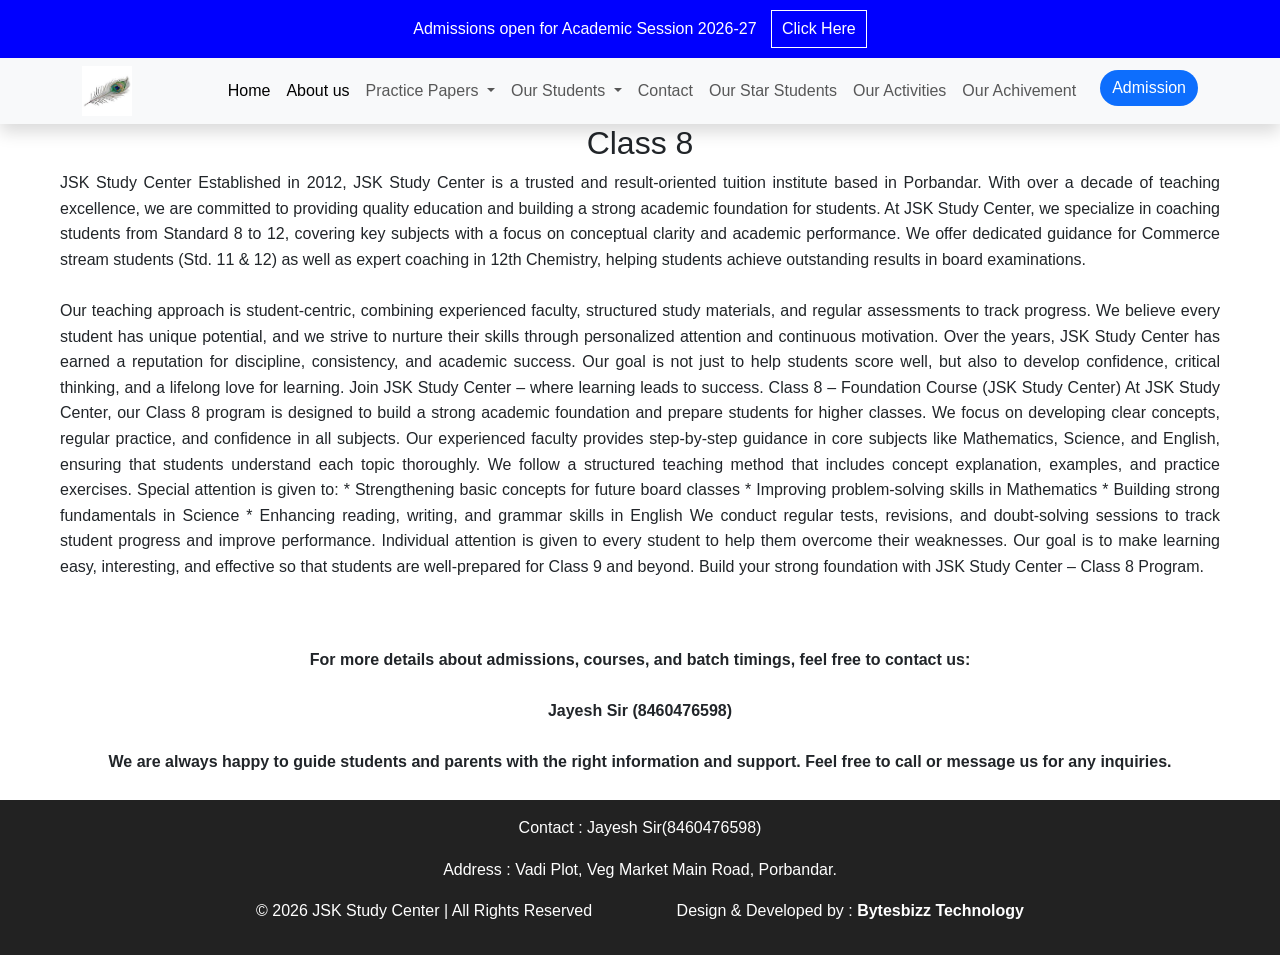
<file: 8.html>
<!DOCTYPE html>
<html lang="en">
<head>
    <meta charset="UTF-8">
    <meta name="viewport" content="width=device-width, initial-scale=1.0">
    <title>JSK Study Center</title>
       <link href="image/logo.jpeg" rel="icon">
    <link href="https://cdn.jsdelivr.net/npm/bootstrap@5.3.8/dist/css/bootstrap.min.css" rel="stylesheet" integrity="sha384-sRIl4kxILFvY47J16cr9ZwB07vP4J8+LH7qKQnuqkuIAvNWLzeN8tE5YBujZqJLB" crossorigin="anonymous">
    <script src="https://cdn.jsdelivr.net/npm/bootstrap@5.3.8/dist/js/bootstrap.bundle.min.js" integrity="sha384-FKyoEForCGlyvwx9Hj09JcYn3nv7wiPVlz7YYwJrWVcXK/BmnVDxM+D2scQbITxI" crossorigin="anonymous"></script>
<link rel="stylesheet" href="style.css">
</head>

<body>

   <div class="top-bar">
    Admissions open for Academic Session 2026-27
    <a href="contact.html"><button>Click Here</button></a>
</div>
    <!-- HEADER -->
<nav class="navbar navbar-expand-lg navbar-light bg-light sticky-top shadow">
  <div class="container">

    <!-- LOGO -->
      <img src="image/logo.jpeg" alt="" height="50">

    <!-- MOBILE BUTTON -->
    <button class="navbar-toggler" type="button" data-bs-toggle="collapse" data-bs-target="#navbarNav">
      <span class="navbar-toggler-icon"></span>
    </button>

    <!-- MENU -->
    <div class="collapse navbar-collapse" id="navbarNav">

      <ul class="navbar-nav ms-auto">

        <li class="nav-item">
          <a class="nav-link active" href="index.html">Home</a>
        </li>
        
        <li class="nav-item">
          <a class="nav-link active" href="about.html">About us</a>
        </li>

        <!-- DROPDOWN 1 -->
        <li class="nav-item dropdown">
          <a class="nav-link dropdown-toggle" href="#" data-bs-toggle="dropdown">
            Practice Papers
          </a>
          <ul class="dropdown-menu">
            <li><a class="dropdown-item" href="8.html">Class 8</a></li>
             <li><a class="dropdown-item" href="9.html">Class 9</a></li>
           <li><a class="dropdown-item" href="10.html">Class 10</a></li>
            <li><a class="dropdown-item" href="11.html">Class 11</a></li>
            <!-- SUB MENU -->
            <li class="dropdown-submenu position-relative">
              <a class="dropdown-item dropdown-toggle" href="#">Class 12</a>
              <ul class="dropdown-menu">
                <li><a class="dropdown-item" href="12comm.html">Class 12 Commerce</a></li>
                <li><a class="dropdown-item" href="12chem.html">Class 12 Chemistry</a></li>
              </ul>
            </li>
          </ul>
        </li>

        <!-- DROPDOWN 2 -->
        <li class="nav-item dropdown">
          <a class="nav-link dropdown-toggle" href="#" data-bs-toggle="dropdown">
            Our Students
          </a>
          <ul class="dropdown-menu">
            <li><a class="dropdown-item" href="Top Student.html">Top Students</a></li>
            <li><a class="dropdown-item" href="Results.html">Results</a></li>
          </ul>
        </li>

        <li class="nav-item">
          <a class="nav-link" href="contact.html">Contact</a>

     <li class="nav-item">
          <a class="nav-link" href="our star.html">Our Star Students</a>
        </li>

        </li>
             <li class="nav-item">
          <a class="nav-link" href="our activity.html">Our Activities</a>
        </li>

     <li class="nav-item">
          <a class="nav-link" href="our achivement.html">Our Achivement</a>
        </li>

        <!-- BUTTON -->
        <li class="nav-item ms-3">
          <a class="btn btn-primary" href="admission.html">Admission</a>
        </li>

      </ul>

    </div>
  </div>
</nav>

</header>

<h2 align="center">Class 8</h2>
<div style="margin-left:60px; margin-right:60px; text-align: justify;">
<p>JSK Study Center Established in 2012, JSK Study Center is a trusted and result-oriented tuition institute based in Porbandar. With over a decade of teaching excellence, we are committed to providing quality education and building a strong academic foundation for students.
At JSK Study Center, we specialize in coaching students from Standard 8 to 12, covering key subjects with a focus on conceptual clarity and academic performance. We offer dedicated guidance for Commerce stream students (Std. 11 & 12) as well as expert coaching in 12th Chemistry, helping students achieve outstanding results in board examinations.
<br><br>
Our teaching approach is student-centric, combining experienced faculty, structured study materials, and regular assessments to track progress. We believe every student has unique potential, and we strive to nurture their skills through personalized attention and continuous motivation.
Over the years, JSK Study Center has earned a reputation for discipline, consistency, and academic success. Our goal is not just to help students score well, but also to develop confidence, critical thinking, and a lifelong love for learning.
Join JSK Study Center – where learning leads to success.

Class 8 – Foundation Course (JSK Study Center)
At JSK Study Center, our Class 8 program is designed to build a strong academic foundation and prepare students for higher classes. We focus on developing clear concepts, regular practice, and confidence in all subjects.

Our experienced faculty provides step-by-step guidance in core subjects like Mathematics, Science, and English, ensuring that students understand each topic thoroughly. We follow a structured teaching method that includes concept explanation, examples, and practice exercises.

Special attention is given to:

* Strengthening basic concepts for future board classes
* Improving problem-solving skills in Mathematics
* Building strong fundamentals in Science
* Enhancing reading, writing, and grammar skills in English

We conduct regular tests, revisions, and doubt-solving sessions to track student progress and improve performance. Individual attention is given to every student to help them overcome their weaknesses.

Our goal is to make learning easy, interesting, and effective so that students are well-prepared for Class 9 and beyond.

Build your strong foundation with JSK Study Center – Class 8 Program.
</p>
<br><br>
<center>
<b>For more details about admissions, courses, and batch timings, feel free to contact us:
<br><br>
Jayesh Sir (8460476598)
<br><br>
We are always happy to guide students and parents with the right information and support. Feel free to call or message us for any inquiries.
</b>
<br><br>
</center>
</div>
<footer>
  <p> Contact : Jayesh Sir(8460476598)</p>
  <p>Address : Vadi Plot, Veg Market Main Road, Porbandar.</p>  
  <p>© 2026 JSK Study Center | All Rights Reserved &nbsp;&nbsp;&nbsp;&nbsp;&nbsp;&nbsp;&nbsp;&nbsp;&nbsp;&nbsp;&nbsp;&nbsp;&nbsp;&nbsp;&nbsp;&nbsp;&nbsp;&nbsp;Design & Developed by : <b>Bytesbizz Technology</b> </p>
</footer>

<!-- JAVASCRIPT -->
<script>
    function submitForm(e) {
        e.preventDefault();
        document.getElementById("msg").innerText = "✅ Form Submitted Successfully!";
    }
</script>

</body>
</html>
</file>
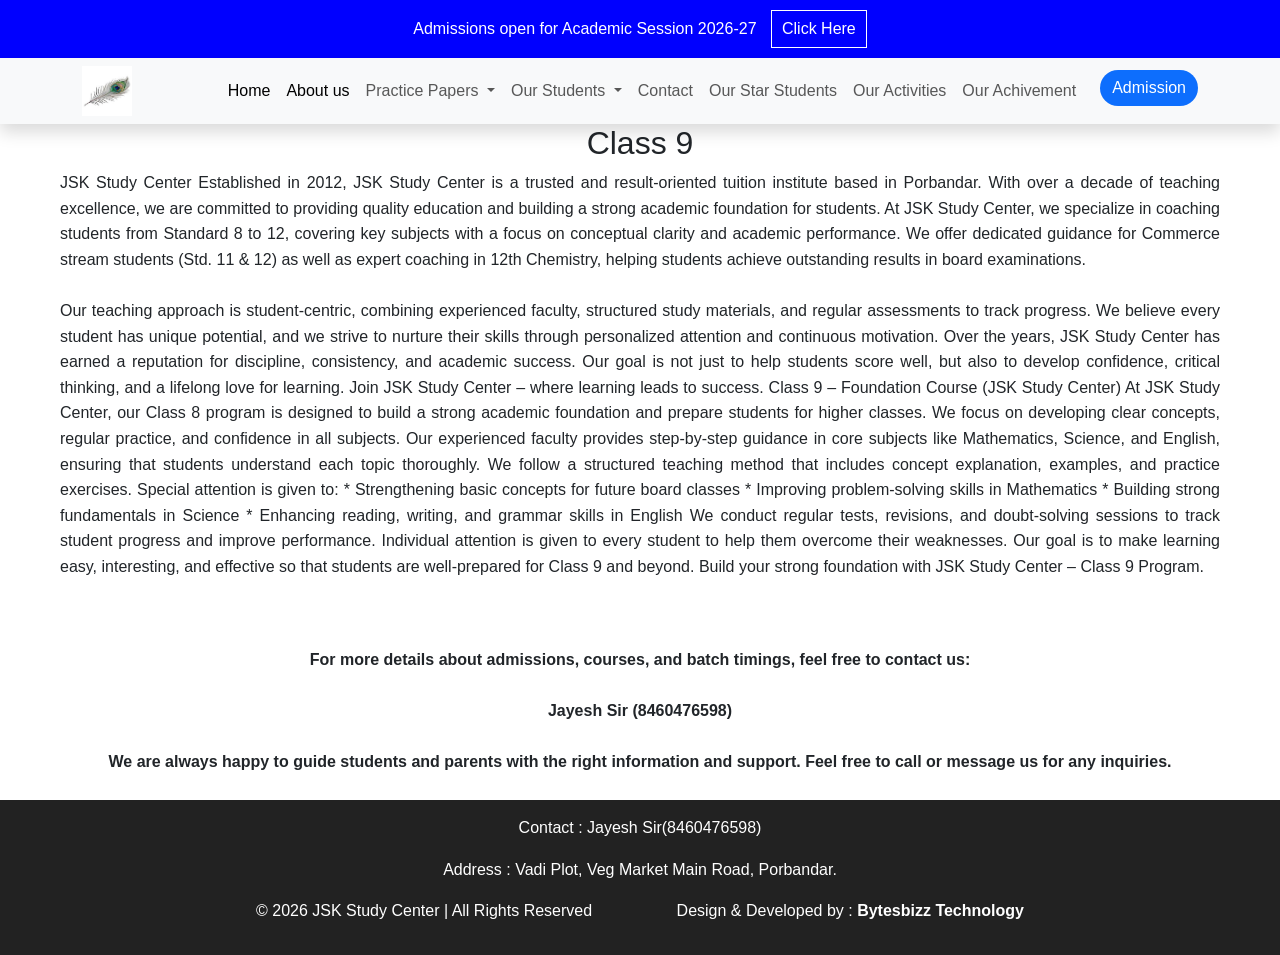
<file: 9.html>
<!DOCTYPE html>
<html lang="en">
<head>
    <meta charset="UTF-8">
    <meta name="viewport" content="width=device-width, initial-scale=1.0">
    <title>JSK Study Center</title>
       <link href="image/logo.jpeg" rel="icon">
    <link href="https://cdn.jsdelivr.net/npm/bootstrap@5.3.8/dist/css/bootstrap.min.css" rel="stylesheet" integrity="sha384-sRIl4kxILFvY47J16cr9ZwB07vP4J8+LH7qKQnuqkuIAvNWLzeN8tE5YBujZqJLB" crossorigin="anonymous">
    <script src="https://cdn.jsdelivr.net/npm/bootstrap@5.3.8/dist/js/bootstrap.bundle.min.js" integrity="sha384-FKyoEForCGlyvwx9Hj09JcYn3nv7wiPVlz7YYwJrWVcXK/BmnVDxM+D2scQbITxI" crossorigin="anonymous"></script>
<link rel="stylesheet" href="style.css">
</head>

<body>

   <div class="top-bar">
    Admissions open for Academic Session 2026-27
    <a href="contact.html"><button>Click Here</button></a>
</div>
    <!-- HEADER -->
<nav class="navbar navbar-expand-lg navbar-light bg-light sticky-top shadow">
  <div class="container">

    <!-- LOGO -->
      <img src="image/logo.jpeg" alt="" height="50">

    <!-- MOBILE BUTTON -->
    <button class="navbar-toggler" type="button" data-bs-toggle="collapse" data-bs-target="#navbarNav">
      <span class="navbar-toggler-icon"></span>
    </button>

    <!-- MENU -->
    <div class="collapse navbar-collapse" id="navbarNav">

      <ul class="navbar-nav ms-auto">

        <li class="nav-item">
          <a class="nav-link active" href="index.html">Home</a>
        </li>
        
        <li class="nav-item">
          <a class="nav-link active" href="about.html">About us</a>
        </li>

        <!-- DROPDOWN 1 -->
        <li class="nav-item dropdown">
          <a class="nav-link dropdown-toggle" href="#" data-bs-toggle="dropdown">
            Practice Papers
          </a>
          <ul class="dropdown-menu">
            <li><a class="dropdown-item" href="8.html">Class 8</a></li>
             <li><a class="dropdown-item" href="9.html">Class 9</a></li>
           <li><a class="dropdown-item" href="10.html">Class 10</a></li>
            <li><a class="dropdown-item" href="11.html">Class 11</a></li>
            <!-- SUB MENU -->
            <li class="dropdown-submenu position-relative">
              <a class="dropdown-item dropdown-toggle" href="#">Class 12</a>
              <ul class="dropdown-menu">
                <li><a class="dropdown-item" href="12comm.html">Class 12 Commerce</a></li>
                <li><a class="dropdown-item" href="12chem.html">Class 12 Chemistry</a></li>
              </ul>
            </li>
          </ul>
        </li>

        <!-- DROPDOWN 2 -->
        <li class="nav-item dropdown">
          <a class="nav-link dropdown-toggle" href="#" data-bs-toggle="dropdown">
            Our Students
          </a>
          <ul class="dropdown-menu">
            <li><a class="dropdown-item" href="Top Student.html">Top Students</a></li>
            <li><a class="dropdown-item" href="Results.html">Results</a></li>
          </ul>
        </li>

        <li class="nav-item">
          <a class="nav-link" href="contact.html">Contact</a>

     <li class="nav-item">
          <a class="nav-link" href="our star.html">Our Star Students</a>
        </li>

        </li>
             <li class="nav-item">
          <a class="nav-link" href="our activity.html">Our Activities</a>
        </li>

     <li class="nav-item">
          <a class="nav-link" href="our achivement.html">Our Achivement</a>
        </li>

        <!-- BUTTON -->
        <li class="nav-item ms-3">
          <a class="btn btn-primary" href="admission.html">Admission</a>
        </li>

      </ul>

    </div>
  </div>
</nav>

</header>

<h2 align="center">Class 9</h2>
<div style="margin-left:60px; margin-right:60px; text-align: justify;">
<p>JSK Study Center Established in 2012, JSK Study Center is a trusted and result-oriented tuition institute based in Porbandar. With over a decade of teaching excellence, we are committed to providing quality education and building a strong academic foundation for students.
At JSK Study Center, we specialize in coaching students from Standard 8 to 12, covering key subjects with a focus on conceptual clarity and academic performance. We offer dedicated guidance for Commerce stream students (Std. 11 & 12) as well as expert coaching in 12th Chemistry, helping students achieve outstanding results in board examinations.
<br><br>
Our teaching approach is student-centric, combining experienced faculty, structured study materials, and regular assessments to track progress. We believe every student has unique potential, and we strive to nurture their skills through personalized attention and continuous motivation.
Over the years, JSK Study Center has earned a reputation for discipline, consistency, and academic success. Our goal is not just to help students score well, but also to develop confidence, critical thinking, and a lifelong love for learning.
Join JSK Study Center – where learning leads to success.

Class 9 – Foundation Course (JSK Study Center)
At JSK Study Center, our Class 8 program is designed to build a strong academic foundation and prepare students for higher classes. We focus on developing clear concepts, regular practice, and confidence in all subjects.

Our experienced faculty provides step-by-step guidance in core subjects like Mathematics, Science, and English, ensuring that students understand each topic thoroughly. We follow a structured teaching method that includes concept explanation, examples, and practice exercises.

Special attention is given to:

* Strengthening basic concepts for future board classes
* Improving problem-solving skills in Mathematics
* Building strong fundamentals in Science
* Enhancing reading, writing, and grammar skills in English

We conduct regular tests, revisions, and doubt-solving sessions to track student progress and improve performance. Individual attention is given to every student to help them overcome their weaknesses.

Our goal is to make learning easy, interesting, and effective so that students are well-prepared for Class 9 and beyond.

Build your strong foundation with JSK Study Center – Class 9 Program.
</p>
<br><br>
<center>
<b>For more details about admissions, courses, and batch timings, feel free to contact us:
<br><br>
Jayesh Sir (8460476598)
<br><br>
We are always happy to guide students and parents with the right information and support. Feel free to call or message us for any inquiries.
</b>
<br><br>
</center>
</div>
<footer>
  <p> Contact : Jayesh Sir(8460476598)</p>
  <p>Address : Vadi Plot, Veg Market Main Road, Porbandar.</p>  
  <p>© 2026 JSK Study Center | All Rights Reserved &nbsp;&nbsp;&nbsp;&nbsp;&nbsp;&nbsp;&nbsp;&nbsp;&nbsp;&nbsp;&nbsp;&nbsp;&nbsp;&nbsp;&nbsp;&nbsp;&nbsp;&nbsp;Design & Developed by : <b>Bytesbizz Technology</b> </p>
</footer>

<!-- JAVASCRIPT -->
<script>
    function submitForm(e) {
        e.preventDefault();
        document.getElementById("msg").innerText = "✅ Form Submitted Successfully!";
    }
</script>

</body>
</html>
</file>
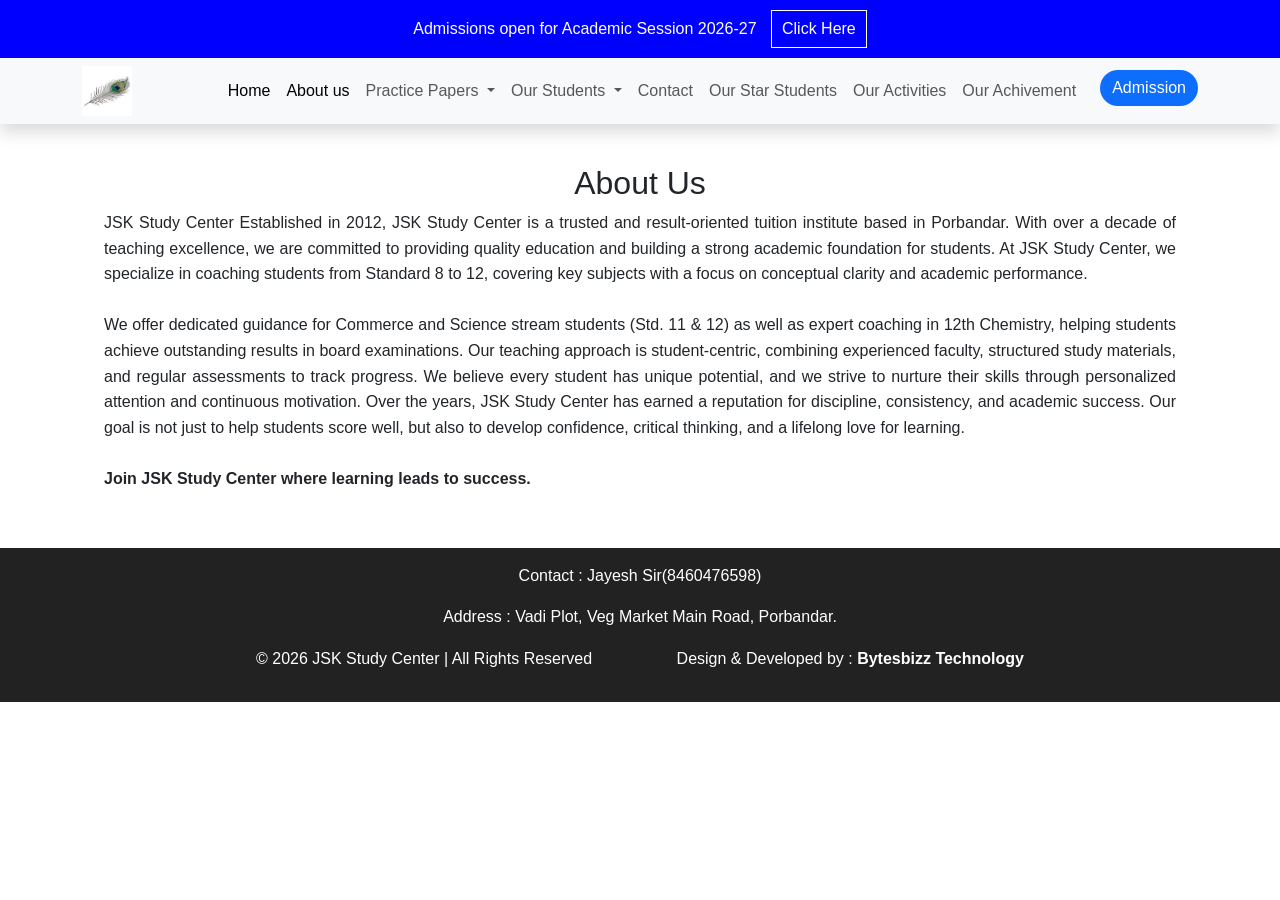
<file: about.html>
<!DOCTYPE html>
<html lang="en">
<head>
    <meta charset="UTF-8">
    <meta name="viewport" content="width=device-width, initial-scale=1.0">
    <title>JSK Study Center</title>
       <link href="image/logo.jpeg" rel="icon">
    <link href="https://cdn.jsdelivr.net/npm/bootstrap@5.3.8/dist/css/bootstrap.min.css" rel="stylesheet" integrity="sha384-sRIl4kxILFvY47J16cr9ZwB07vP4J8+LH7qKQnuqkuIAvNWLzeN8tE5YBujZqJLB" crossorigin="anonymous">
    <script src="https://cdn.jsdelivr.net/npm/bootstrap@5.3.8/dist/js/bootstrap.bundle.min.js" integrity="sha384-FKyoEForCGlyvwx9Hj09JcYn3nv7wiPVlz7YYwJrWVcXK/BmnVDxM+D2scQbITxI" crossorigin="anonymous"></script>
<link rel="stylesheet" href="style.css">
</head>

<body>

   <div class="top-bar">
    Admissions open for Academic Session 2026-27
    <a href="contact.html"><button>Click Here</button></a>
</div>
    <!-- HEADER -->
<nav class="navbar navbar-expand-lg navbar-light bg-light sticky-top shadow">
  <div class="container">

    <!-- LOGO -->
      <img src="image/logo.jpeg" alt="" height="50">

    <!-- MOBILE BUTTON -->
    <button class="navbar-toggler" type="button" data-bs-toggle="collapse" data-bs-target="#navbarNav">
      <span class="navbar-toggler-icon"></span>
    </button>

    <!-- MENU -->
    <div class="collapse navbar-collapse" id="navbarNav">

      <ul class="navbar-nav ms-auto">

        <li class="nav-item">
          <a class="nav-link active" href="index.html">Home</a>
        </li>
        
        <li class="nav-item">
          <a class="nav-link active" href="about.html">About us</a>
        </li>

        <!-- DROPDOWN 1 -->
        <li class="nav-item dropdown">
          <a class="nav-link dropdown-toggle" href="#" data-bs-toggle="dropdown">
            Practice Papers
          </a>
          <ul class="dropdown-menu">
            <li><a class="dropdown-item" href="8.html">Class 8</a></li>
             <li><a class="dropdown-item" href="9.html">Class 9</a></li>
           <li><a class="dropdown-item" href="10.html">Class 10</a></li>
            <li><a class="dropdown-item" href="11.html">Class 11</a></li>
            <!-- SUB MENU -->
            <li class="dropdown-submenu position-relative">
              <a class="dropdown-item dropdown-toggle" href="#">Class 12</a>
              <ul class="dropdown-menu">
                <li><a class="dropdown-item" href="12comm.html">Class 12 Commerce</a></li>
                <li><a class="dropdown-item" href="12chem.html">Class 12 Chemistry</a></li>
              </ul>
            </li>
          </ul>
        </li>

        <!-- DROPDOWN 2 -->
        <li class="nav-item dropdown">
          <a class="nav-link dropdown-toggle" href="#" data-bs-toggle="dropdown">
            Our Students
          </a>
          <ul class="dropdown-menu">
            <li><a class="dropdown-item" href="Top Student.html">Top Students</a></li>
            <li><a class="dropdown-item" href="Results.html">Results</a></li>
          </ul>
        </li>

        <li class="nav-item">
          <a class="nav-link" href="contact.html">Contact</a>

     <li class="nav-item">
          <a class="nav-link" href="our star.html">Our Star Students</a>
        </li>

        </li>
             <li class="nav-item">
          <a class="nav-link" href="our activity.html">Our Activities</a>
        </li>

     <li class="nav-item">
          <a class="nav-link" href="our achivement.html">Our Achivement</a>
        </li>

        <!-- BUTTON -->
        <li class="nav-item ms-3">
          <a class="btn btn-primary" href="admission.html">Admission</a>
        </li>

      </ul>

    </div>
  </div>
</nav>

</header>
<section id="about">
    <h2 align="center">About Us</h2>
    <p style="text-align: justify;">JSK Study Center

Established in 2012, JSK Study Center is a trusted and result-oriented tuition institute based in Porbandar. With over a decade of teaching excellence, we are committed to providing quality education and building a strong academic foundation for students.

At JSK Study Center, we specialize in coaching students from Standard 8 to 12, covering key subjects with a focus on conceptual clarity and academic performance.
<br><br> 
We offer dedicated guidance for Commerce and Science stream students (Std. 11 & 12) as well as expert coaching in 12th Chemistry, helping students achieve outstanding results in board examinations.

Our teaching approach is student-centric, combining experienced faculty, structured study materials, and regular assessments to track progress. We believe every student has unique potential, and we strive to nurture their skills through personalized attention and continuous motivation.

Over the years, JSK Study Center has earned a reputation for discipline, consistency, and academic success. Our goal is not just to help students score well, but also to develop confidence, critical thinking, and a lifelong love for learning.
<br>
<br>
<b>Join JSK Study Center  where learning leads to success.</b>
</p>
</section>

<footer>
  <p> Contact : Jayesh Sir(8460476598)</p>
  <p>Address : Vadi Plot, Veg Market Main Road, Porbandar.</p>  
  <p>© 2026 JSK Study Center | All Rights Reserved &nbsp;&nbsp;&nbsp;&nbsp;&nbsp;&nbsp;&nbsp;&nbsp;&nbsp;&nbsp;&nbsp;&nbsp;&nbsp;&nbsp;&nbsp;&nbsp;&nbsp;&nbsp;Design & Developed by : <b>Bytesbizz Technology</b> </p>
</footer>
<!-- JAVASCRIPT -->
<script>
    function submitForm(e) {
        e.preventDefault();
        document.getElementById("msg").innerText = "✅ Form Submitted Successfully!";
    }
</script>

</body>
</html>
</file>
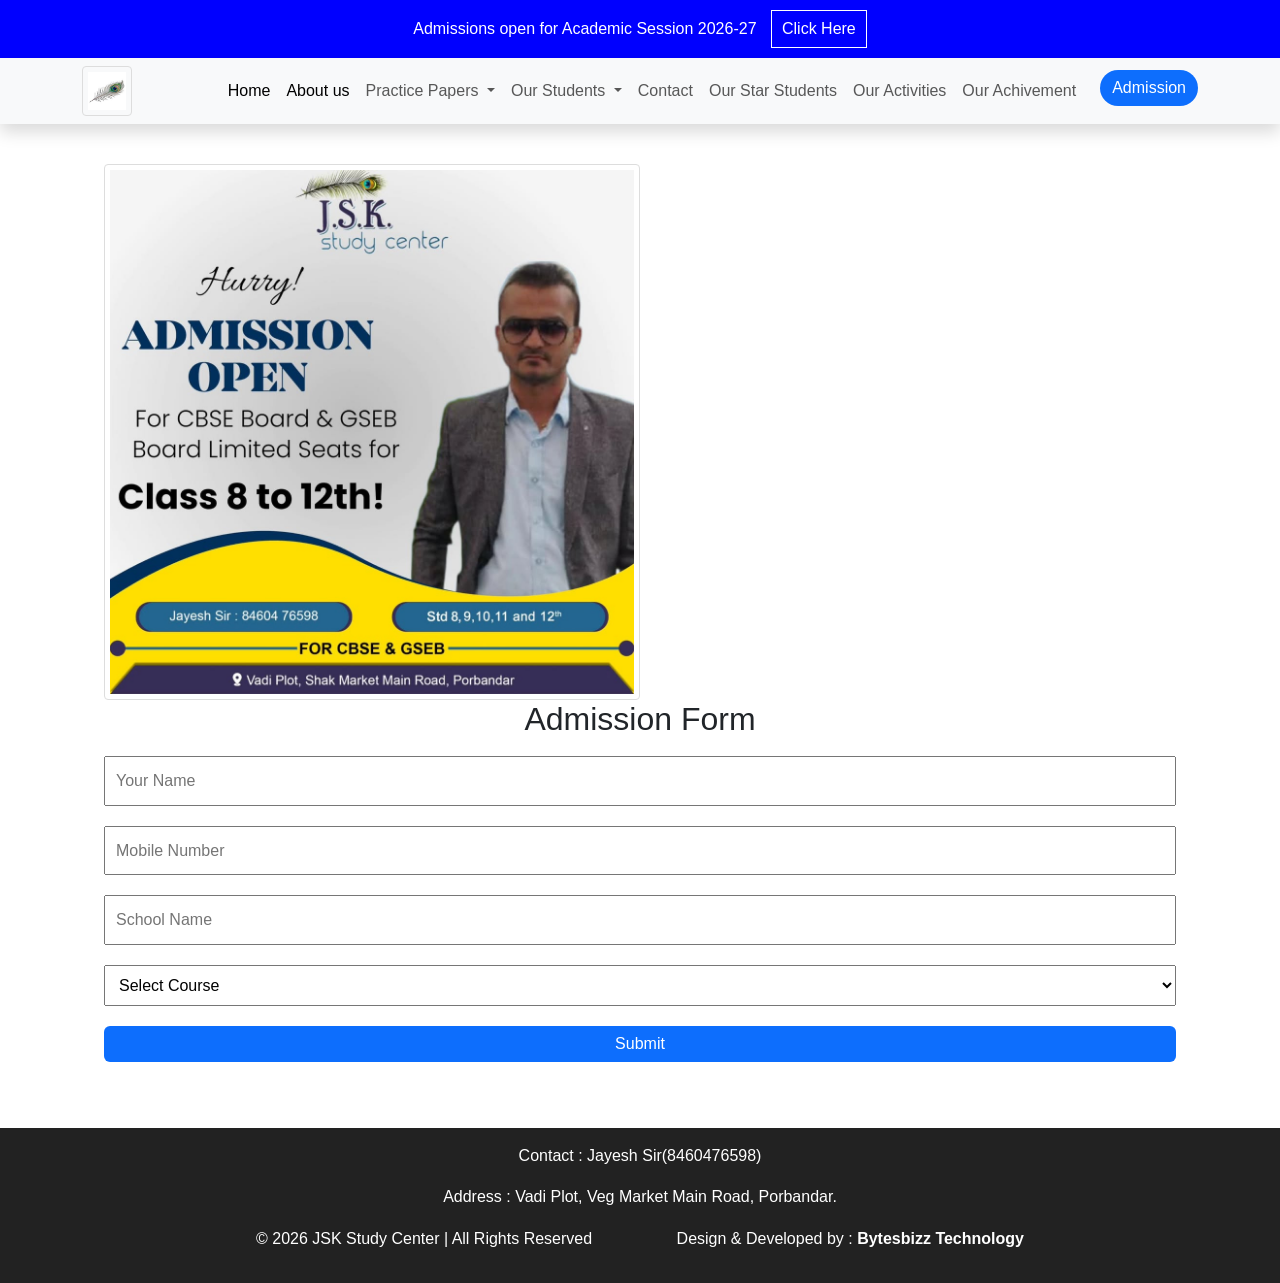
<file: admission.html>
<!DOCTYPE html>
<html lang="en">
<head>
    <meta charset="UTF-8">
    <meta name="viewport" content="width=device-width, initial-scale=1.0">
    <title>JSK Study Center</title>
       <link href="image/logo.jpeg" rel="icon">
    <link href="https://cdn.jsdelivr.net/npm/bootstrap@5.3.8/dist/css/bootstrap.min.css" rel="stylesheet" integrity="sha384-sRIl4kxILFvY47J16cr9ZwB07vP4J8+LH7qKQnuqkuIAvNWLzeN8tE5YBujZqJLB" crossorigin="anonymous">
    <script src="https://cdn.jsdelivr.net/npm/bootstrap@5.3.8/dist/js/bootstrap.bundle.min.js" integrity="sha384-FKyoEForCGlyvwx9Hj09JcYn3nv7wiPVlz7YYwJrWVcXK/BmnVDxM+D2scQbITxI" crossorigin="anonymous"></script>
<link rel="stylesheet" href="style.css">
<style>
img {
  border: 1px solid #ddd;
  border-radius: 4px;
  padding: 5px;

}
</style>
</head>

<body>

   <div class="top-bar">
    Admissions open for Academic Session 2026-27
    <a href="contact.html"><button>Click Here</button></a>
</div>
    <!-- HEADER -->
<nav class="navbar navbar-expand-lg navbar-light bg-light sticky-top shadow">
  <div class="container">

    <!-- LOGO -->
      <img src="image/logo.jpeg" alt="" height="50">

    <!-- MOBILE BUTTON -->
    <button class="navbar-toggler" type="button" data-bs-toggle="collapse" data-bs-target="#navbarNav">
      <span class="navbar-toggler-icon"></span>
    </button>

    <!-- MENU -->
    <div class="collapse navbar-collapse" id="navbarNav">

      <ul class="navbar-nav ms-auto">

        <li class="nav-item">
          <a class="nav-link active" href="index.html">Home</a>
        </li>
        
        <li class="nav-item">
          <a class="nav-link active" href="about.html">About us</a>
        </li>

        <!-- DROPDOWN 1 -->
        <li class="nav-item dropdown">
          <a class="nav-link dropdown-toggle" href="#" data-bs-toggle="dropdown">
            Practice Papers
          </a>
          <ul class="dropdown-menu">
            <li><a class="dropdown-item" href="8.html">Class 8</a></li>
             <li><a class="dropdown-item" href="9.html">Class 9</a></li>
           <li><a class="dropdown-item" href="10.html">Class 10</a></li>
            <li><a class="dropdown-item" href="11.html">Class 11</a></li>
            <!-- SUB MENU -->
            <li class="dropdown-submenu position-relative">
              <a class="dropdown-item dropdown-toggle" href="#">Class 12</a>
              <ul class="dropdown-menu">
                <li><a class="dropdown-item" href="12comm.html">Class 12 Commerce</a></li>
                <li><a class="dropdown-item" href="12chem.html">Class 12 Chemistry</a></li>
              </ul>
            </li>
          </ul>
        </li>

        <!-- DROPDOWN 2 -->
        <li class="nav-item dropdown">
          <a class="nav-link dropdown-toggle" href="#" data-bs-toggle="dropdown">
            Our Students
          </a>
          <ul class="dropdown-menu">
            <li><a class="dropdown-item" href="Top Student.html">Top Students</a></li>
            <li><a class="dropdown-item" href="Results.html">Results</a></li>
          </ul>
        </li>

        <li class="nav-item">
          <a class="nav-link" href="contact.html">Contact</a>

     <li class="nav-item">
          <a class="nav-link" href="our star.html">Our Star Students</a>
        </li>

        </li>
             <li class="nav-item">
          <a class="nav-link" href="our activity.html">Our Activities</a>
        </li>

     <li class="nav-item">
          <a class="nav-link" href="our achivement.html">Our Achivement</a>
        </li>

        <!-- BUTTON -->
        <li class="nav-item ms-3">
          <a class="btn btn-primary" href="admission.html">Admission</a>
        </li>

      </ul>

    </div>
  </div>
</nav>

</header>
<section id="contact">

<img src="image/a1.jpg" alt="Paris" style="width:50%; height: 50%;">
  <h2 align="center">Admission Form</h2>
<form id="myForm" action="https://formspree.io/f/mzdyzbkj" method="post" enctype="multipart/form-data" onsubmit="submitForm(event)">
        <input type="text" placeholder="Your Name" required>
        <input type="number" placeholder="Mobile Number" required>
        <input type="text" placeholder="School Name" required>
        
        <select required>
            <option value="">Select Course</option>
              <option>Class 8</option>
              <option>Class 9</option>
                <option>Class 10</option>
            <option>Class 11</option>
            <option>Class 12 Commerce</option>
          <option>Class 12 Chemistry</option>

        </select>

        <button class="btn">Submit</button>
    </form>

    <p id="msg"></p>
</section>

<footer>
  <p> Contact : Jayesh Sir(8460476598)</p>
  <p>Address : Vadi Plot, Veg Market Main Road, Porbandar.</p>  
  <p>© 2026 JSK Study Center | All Rights Reserved &nbsp;&nbsp;&nbsp;&nbsp;&nbsp;&nbsp;&nbsp;&nbsp;&nbsp;&nbsp;&nbsp;&nbsp;&nbsp;&nbsp;&nbsp;&nbsp;&nbsp;&nbsp;Design & Developed by : <b>Bytesbizz Technology</b> </p>
</footer>

<!-- JAVASCRIPT -->
<script>
    function submitForm(e) {
        e.preventDefault();
        document.getElementById("msg").innerText = "✅ Form Submitted Successfully!";
    }
     const form = document.getElementById('myForm');

  form.addEventListener('submit', function () {
    setTimeout(() => {
      form.reset(); // ✅ clears form
    }, 1000);
  });

</script>


</body>
</html>
</file>
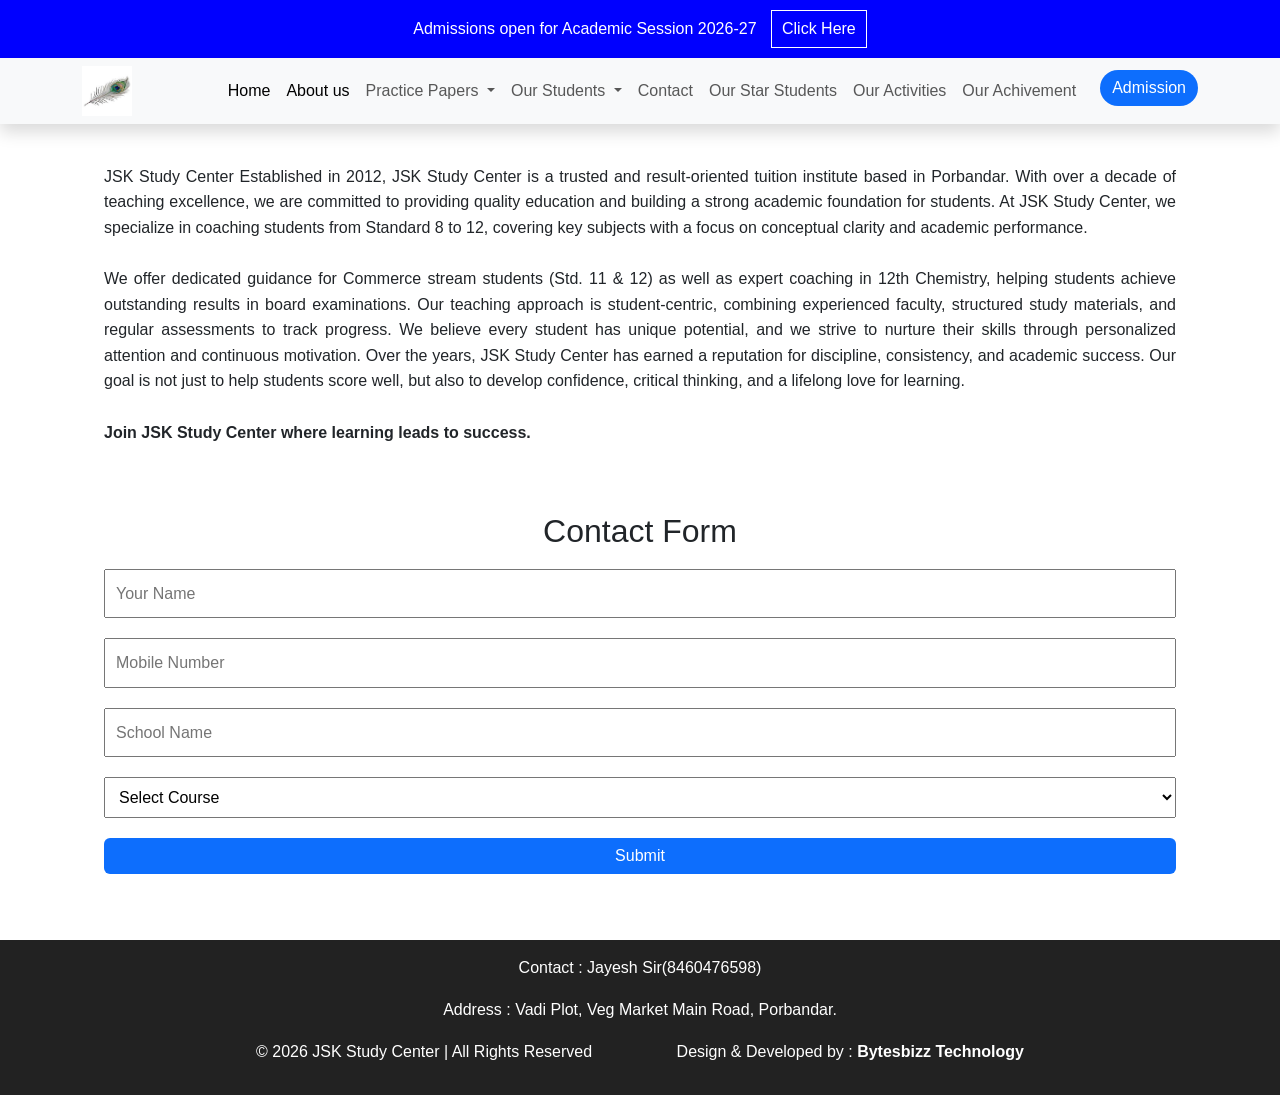
<file: contact.html>
<!DOCTYPE html>
<html lang="en">
<head>
    <meta charset="UTF-8">
    <meta name="viewport" content="width=device-width, initial-scale=1.0">
    <title>JSK Study Center</title>
       <link href="image/logo.jpeg" rel="icon">
    <link href="https://cdn.jsdelivr.net/npm/bootstrap@5.3.8/dist/css/bootstrap.min.css" rel="stylesheet" integrity="sha384-sRIl4kxILFvY47J16cr9ZwB07vP4J8+LH7qKQnuqkuIAvNWLzeN8tE5YBujZqJLB" crossorigin="anonymous">
    <script src="https://cdn.jsdelivr.net/npm/bootstrap@5.3.8/dist/js/bootstrap.bundle.min.js" integrity="sha384-FKyoEForCGlyvwx9Hj09JcYn3nv7wiPVlz7YYwJrWVcXK/BmnVDxM+D2scQbITxI" crossorigin="anonymous"></script>
<link rel="stylesheet" href="style.css">
<link rel="stylesheet" href="activity.css">
</head>

<body>

   <div class="top-bar">
    Admissions open for Academic Session 2026-27
    <a href="contact.html"><button>Click Here</button></a>
</div>
    <!-- HEADER -->
<nav class="navbar navbar-expand-lg navbar-light bg-light sticky-top shadow">
  <div class="container">

    <!-- LOGO -->
      <img src="image/logo.jpeg" alt="" height="50">

    <!-- MOBILE BUTTON -->
    <button class="navbar-toggler" type="button" data-bs-toggle="collapse" data-bs-target="#navbarNav">
      <span class="navbar-toggler-icon"></span>
    </button>

    <!-- MENU -->
    <div class="collapse navbar-collapse" id="navbarNav">

      <ul class="navbar-nav ms-auto">

        <li class="nav-item">
          <a class="nav-link active" href="index.html">Home</a>
        </li>
        
        <li class="nav-item">
          <a class="nav-link active" href="about.html">About us</a>
        </li>

        <!-- DROPDOWN 1 -->
        <li class="nav-item dropdown">
          <a class="nav-link dropdown-toggle" href="#" data-bs-toggle="dropdown">
            Practice Papers
          </a>
          <ul class="dropdown-menu">
            <li><a class="dropdown-item" href="8.html">Class 8</a></li>
             <li><a class="dropdown-item" href="9.html">Class 9</a></li>
           <li><a class="dropdown-item" href="10.html">Class 10</a></li>
            <li><a class="dropdown-item" href="11.html">Class 11</a></li>
            <!-- SUB MENU -->
            <li class="dropdown-submenu position-relative">
              <a class="dropdown-item dropdown-toggle" href="#">Class 12</a>
              <ul class="dropdown-menu">
                <li><a class="dropdown-item" href="12comm.html">Class 12 Commerce</a></li>
                <li><a class="dropdown-item" href="12chem.html">Class 12 Chemistry</a></li>
              </ul>
            </li>
          </ul>
        </li>

        <!-- DROPDOWN 2 -->
        <li class="nav-item dropdown">
          <a class="nav-link dropdown-toggle" href="#" data-bs-toggle="dropdown">
            Our Students
          </a>
          <ul class="dropdown-menu">
            <li><a class="dropdown-item" href="Top Student.html">Top Students</a></li>
            <li><a class="dropdown-item" href="Results.html">Results</a></li>
          </ul>
        </li>

        <li class="nav-item">
          <a class="nav-link" href="contact.html">Contact</a>

     <li class="nav-item">
          <a class="nav-link" href="our star.html">Our Star Students</a>
        </li>

        </li>
             <li class="nav-item">
          <a class="nav-link" href="our activity.html">Our Activities</a>
        </li>

     <li class="nav-item">
          <a class="nav-link" href="our achivement.html">Our Achivement</a>
        </li>

        <!-- BUTTON -->
        <li class="nav-item ms-3">
          <a class="btn btn-primary" href="admission.html">Admission</a>
        </li>

      </ul>

    </div>
  </div>
</nav>

</header>
<section id="contact">
  
    <p style="text-align: justify;">JSK Study Center

Established in 2012, JSK Study Center is a trusted and result-oriented tuition institute based in Porbandar. With over a decade of teaching excellence, we are committed to providing quality education and building a strong academic foundation for students.

At JSK Study Center, we specialize in coaching students from Standard 8 to 12, covering key subjects with a focus on conceptual clarity and academic performance.
<br><br> 
We offer dedicated guidance for Commerce stream students (Std. 11 & 12) as well as expert coaching in 12th Chemistry, helping students achieve outstanding results in board examinations.

Our teaching approach is student-centric, combining experienced faculty, structured study materials, and regular assessments to track progress. We believe every student has unique potential, and we strive to nurture their skills through personalized attention and continuous motivation.

Over the years, JSK Study Center has earned a reputation for discipline, consistency, and academic success. Our goal is not just to help students score well, but also to develop confidence, critical thinking, and a lifelong love for learning.
<br>
<br>
<b>Join JSK Study Center  where learning leads to success.</b>
</p>
<br><br>
  <h2 align="center">Contact Form</h2>
    <form id="myForm" action="https://formspree.io/f/mzdyzbkj" method="post" enctype="multipart/form-data" onsubmit="submitForm(event)" >
        <input type="text" placeholder="Your Name" required>
        <input type="number" placeholder="Mobile Number" required>
          <input type="text" placeholder="School Name" required>
        <select required>
            <option value="">Select Course</option>
              <option>Class 8</option>
              <option>Class 9</option>
                <option>Class 10</option>
            <option>Class 11</option>
            <option>Class 12 Commerce</option>
          <option>Class 12 Chemistry</option>

        </select>

        <button class="btn">Submit</button>
    </form>

    <p id="msg"></p>
</section>

<footer>
  <p> Contact : Jayesh Sir(8460476598)</p>
  <p>Address : Vadi Plot, Veg Market Main Road, Porbandar.</p>  
  <p>© 2026 JSK Study Center | All Rights Reserved &nbsp;&nbsp;&nbsp;&nbsp;&nbsp;&nbsp;&nbsp;&nbsp;&nbsp;&nbsp;&nbsp;&nbsp;&nbsp;&nbsp;&nbsp;&nbsp;&nbsp;&nbsp;Design & Developed by : <b>Bytesbizz Technology</b> </p>
</footer>

<!-- JAVASCRIPT -->
<script>
    function submitForm(e) {
        e.preventDefault();
        document.getElementById("msg").innerText = "✅ Form Submitted Successfully!";
    }
     const form = document.getElementById('myForm');

  form.addEventListener('submit', function () {
    setTimeout(() => {
      form.reset(); // ✅ clears form
    }, 1000);
  });

</script>

</body>
</html>
</file>
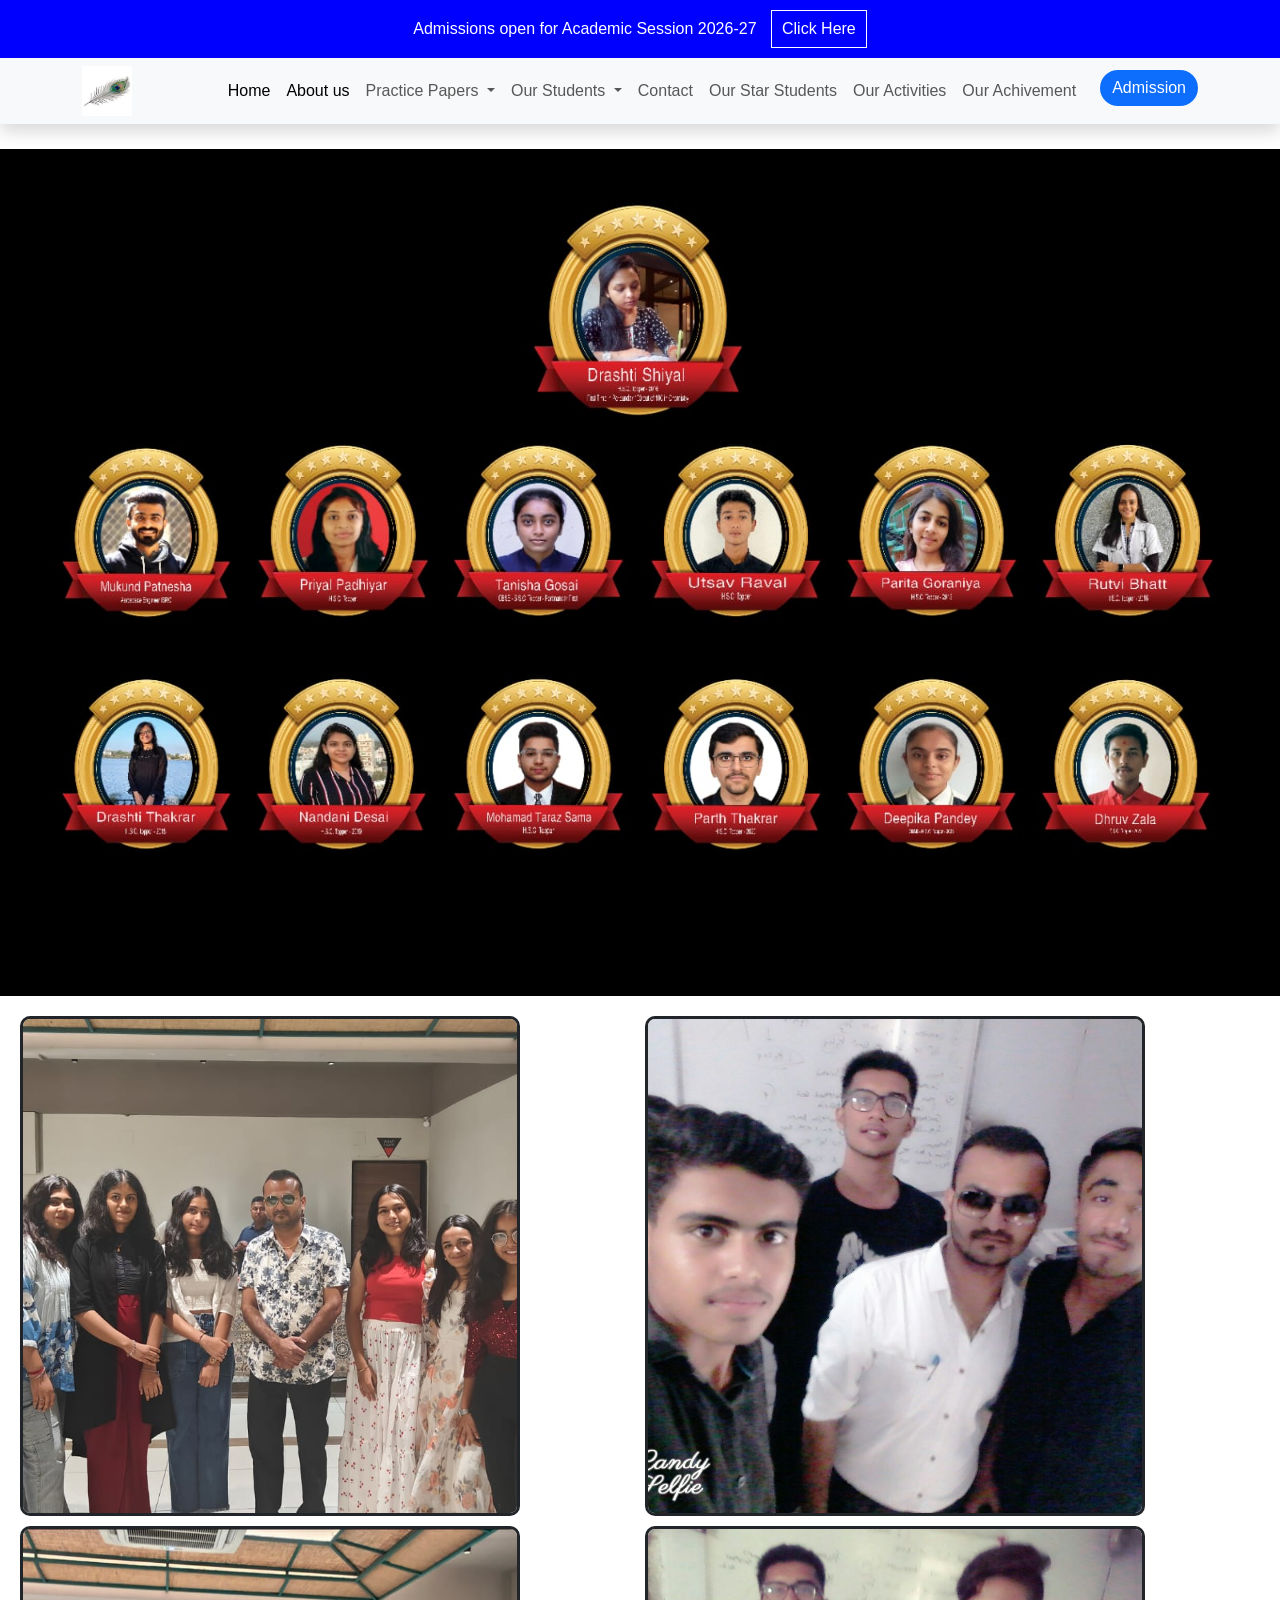
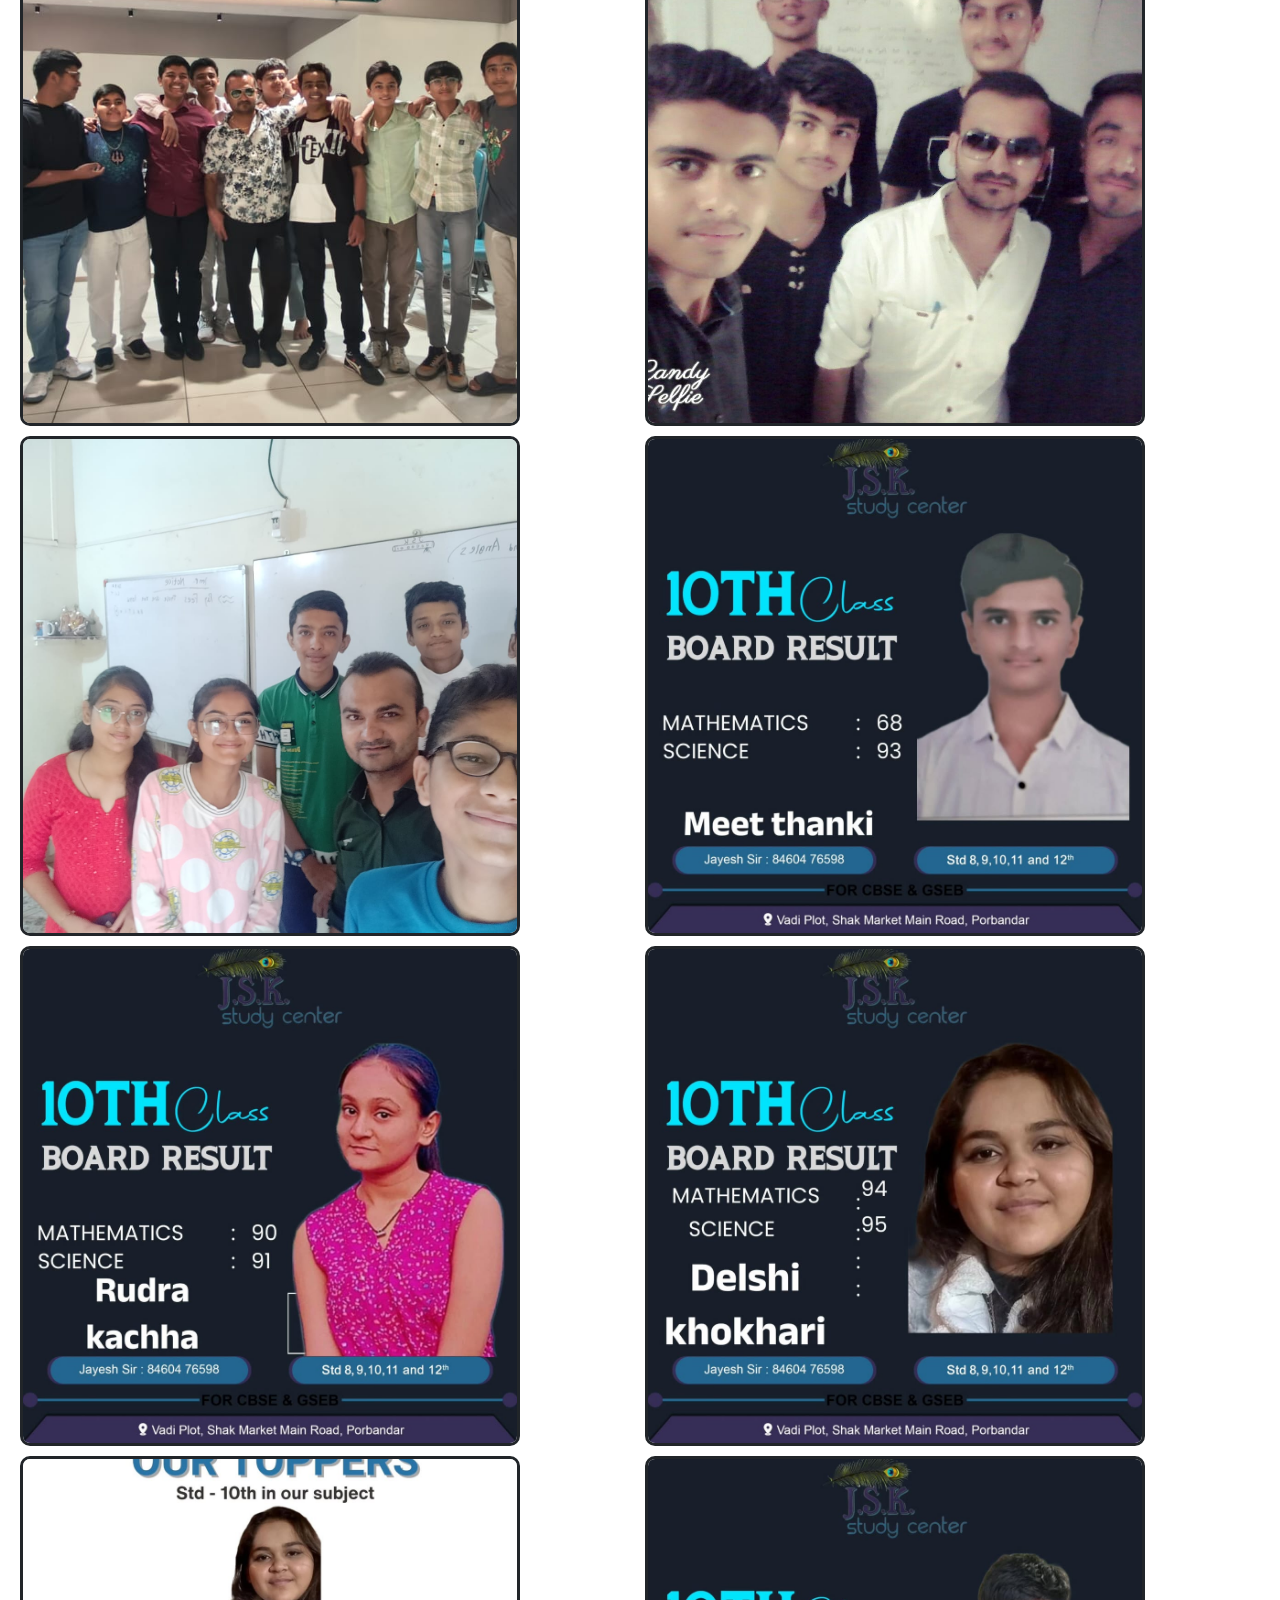
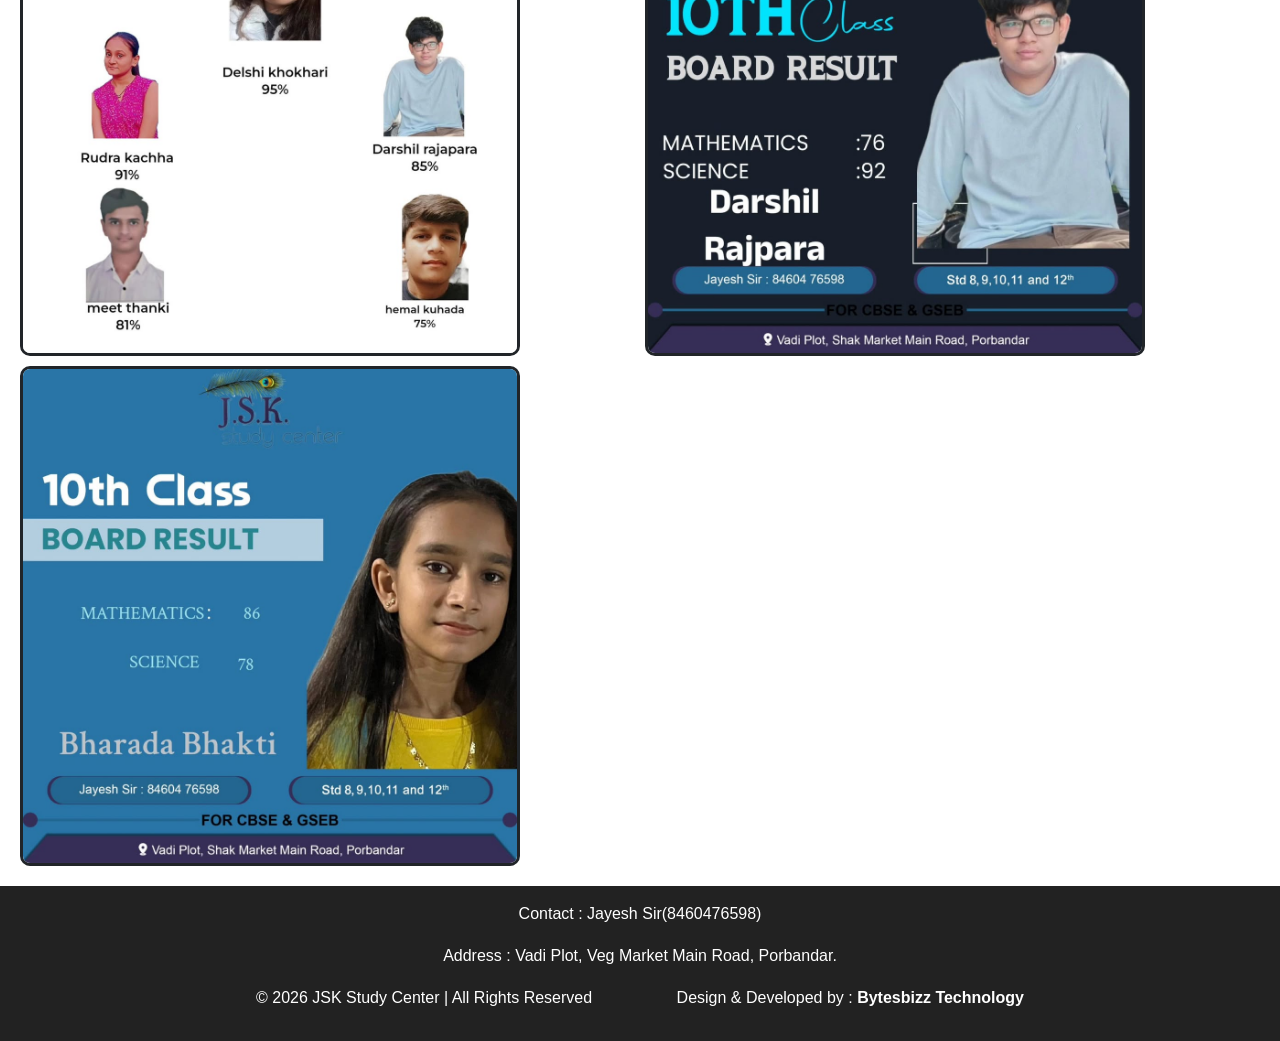
<file: our achivement.html>
<!DOCTYPE html>
<html lang="en">
<head>
    <meta charset="UTF-8">
    <meta name="viewport" content="width=device-width, initial-scale=1.0">
    <title>JSK Study Center</title>
       <link href="image/logo.jpeg" rel="icon">
    <link href="https://cdn.jsdelivr.net/npm/bootstrap@5.3.8/dist/css/bootstrap.min.css" rel="stylesheet" integrity="sha384-sRIl4kxILFvY47J16cr9ZwB07vP4J8+LH7qKQnuqkuIAvNWLzeN8tE5YBujZqJLB" crossorigin="anonymous">
    <script src="https://cdn.jsdelivr.net/npm/bootstrap@5.3.8/dist/js/bootstrap.bundle.min.js" integrity="sha384-FKyoEForCGlyvwx9Hj09JcYn3nv7wiPVlz7YYwJrWVcXK/BmnVDxM+D2scQbITxI" crossorigin="anonymous"></script>
<link rel="stylesheet" href="style.css">
<link rel="stylesheet" href="activity.css">
</head>

<body>

   <div class="top-bar">
    Admissions open for Academic Session 2026-27
    <a href="contact.html"><button>Click Here</button></a>
</div>
    <!-- HEADER -->
<nav class="navbar navbar-expand-lg navbar-light bg-light sticky-top shadow">
  <div class="container">

    <!-- LOGO -->
      <img src="image/logo.jpeg" alt="" height="50">

    <!-- MOBILE BUTTON -->
    <button class="navbar-toggler" type="button" data-bs-toggle="collapse" data-bs-target="#navbarNav">
      <span class="navbar-toggler-icon"></span>
    </button>

    <!-- MENU -->
    <div class="collapse navbar-collapse" id="navbarNav">

      <ul class="navbar-nav ms-auto">

        <li class="nav-item">
          <a class="nav-link active" href="index.html">Home</a>
        </li>
        
        <li class="nav-item">
          <a class="nav-link active" href="about.html">About us</a>
        </li>

        <!-- DROPDOWN 1 -->
        <li class="nav-item dropdown">
          <a class="nav-link dropdown-toggle" href="#" data-bs-toggle="dropdown">
            Practice Papers
          </a>
          <ul class="dropdown-menu">
            <li><a class="dropdown-item" href="8.html">Class 8</a></li>
             <li><a class="dropdown-item" href="9.html">Class 9</a></li>
           <li><a class="dropdown-item" href="10.html">Class 10</a></li>
            <li><a class="dropdown-item" href="11.html">Class 11</a></li>
            <!-- SUB MENU -->
            <li class="dropdown-submenu position-relative">
              <a class="dropdown-item dropdown-toggle" href="#">Class 12</a>
              <ul class="dropdown-menu">
                <li><a class="dropdown-item" href="12comm.html">Class 12 Commerce</a></li>
                <li><a class="dropdown-item" href="12chem.html">Class 12 Chemistry</a></li>
              </ul>
            </li>
          </ul>
        </li>

        <!-- DROPDOWN 2 -->
        <li class="nav-item dropdown">
          <a class="nav-link dropdown-toggle" href="#" data-bs-toggle="dropdown">
            Our Students
          </a>
          <ul class="dropdown-menu">
            <li><a class="dropdown-item" href="Top Student.html">Top Students</a></li>
            <li><a class="dropdown-item" href="Results.html">Results</a></li>
          </ul>
        </li>

        <li class="nav-item">
          <a class="nav-link" href="contact.html">Contact</a>

     <li class="nav-item">
          <a class="nav-link" href="our star.html">Our Star Students</a>
        </li>

        </li>
             <li class="nav-item">
          <a class="nav-link" href="our activity.html">Our Activities</a>
        </li>

     <li class="nav-item">
          <a class="nav-link" href="our achivement.html">Our Achivement</a>
        </li>

        <!-- BUTTON -->
        <li class="nav-item ms-3">
          <a class="btn btn-primary" href="admission.html">Admission</a>
        </li>

      </ul>

    </div>
  </div>
</nav>

</header>
<br>
<img class="responsive" src="image/Top.jpeg" > 

<div class="photo-grid">
   
  
  <img class="responsive" src="image/New folder/12 (1).jpeg" alt="Photo 2">
   <img class="responsive" src="image/New folder/12 (4).jpeg" alt="Photo 2">
   <img class="responsive" src="image/New folder/12 (2).jpeg" alt="Photo 2">
   <img class="responsive" src="image/New folder/12 (5).jpeg" alt="Photo 2">
   <img class="responsive" src="image/New folder/12 (3).jpeg" alt="Photo 2">
   
  <img class="responsive" src="image/result (2).jpg" alt="Photo 2">
    <img class="responsive" src="image/result.jpg" alt="Photo 1" >
    <img class="responsive" src="image/result (4).jpg" alt="Photo 2"> 
   <img  class="responsive" src="image/result (6).jpg" alt="Photo 2">
    <img class="responsive" src="image/result (5).jpg" alt="Photo 2">
    <img class="responsive" src="image/result (3).jpg" alt="Photo 2">
     </div>
<footer>
  <p> Contact : Jayesh Sir(8460476598)</p>
  <p>Address : Vadi Plot, Veg Market Main Road, Porbandar.</p>  
  <p>© 2026 JSK Study Center | All Rights Reserved &nbsp;&nbsp;&nbsp;&nbsp;&nbsp;&nbsp;&nbsp;&nbsp;&nbsp;&nbsp;&nbsp;&nbsp;&nbsp;&nbsp;&nbsp;&nbsp;&nbsp;&nbsp;Design & Developed by : <b>Bytesbizz Technology</b> </p>
</footer>

<!-- JAVASCRIPT -->
<script>
    function submitForm(e) {
        e.preventDefault();
        document.getElementById("msg").innerText = "✅ Form Submitted Successfully!";
    }
</script>

</body>
</html>
</file>
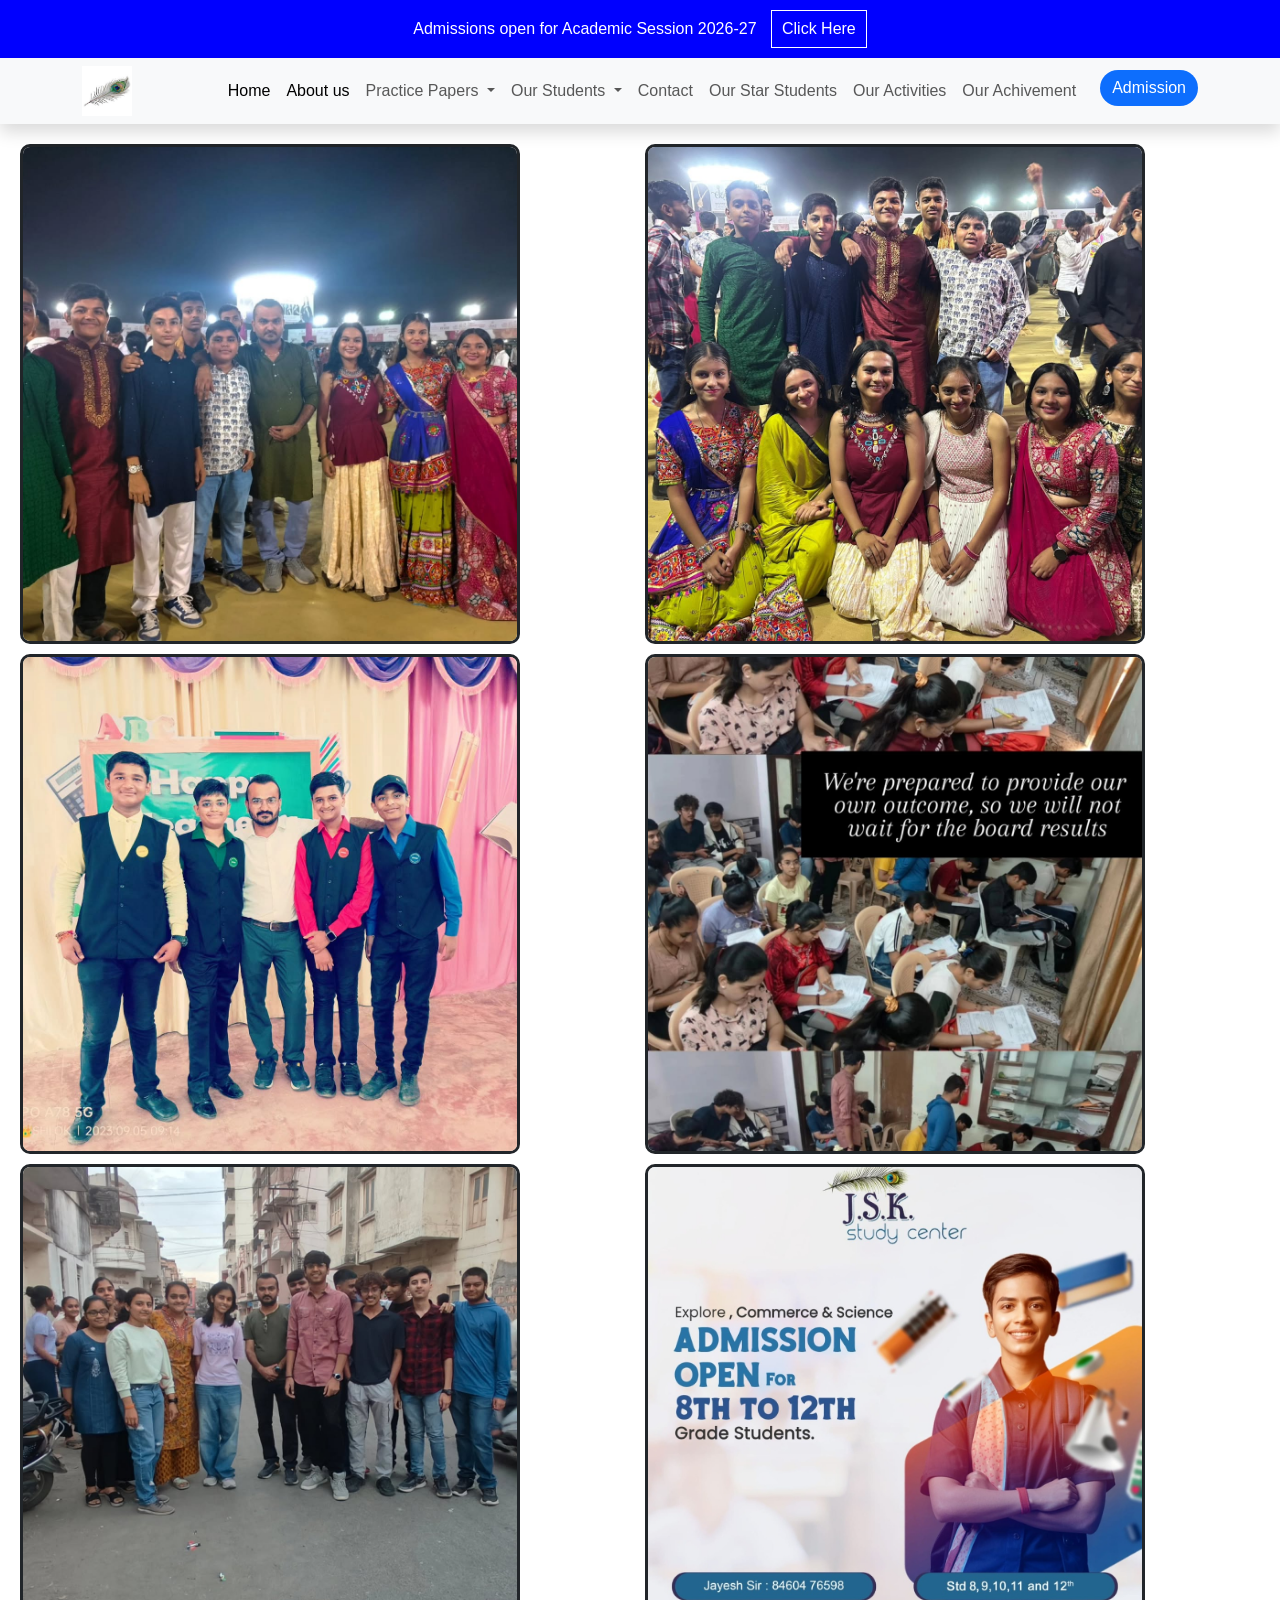
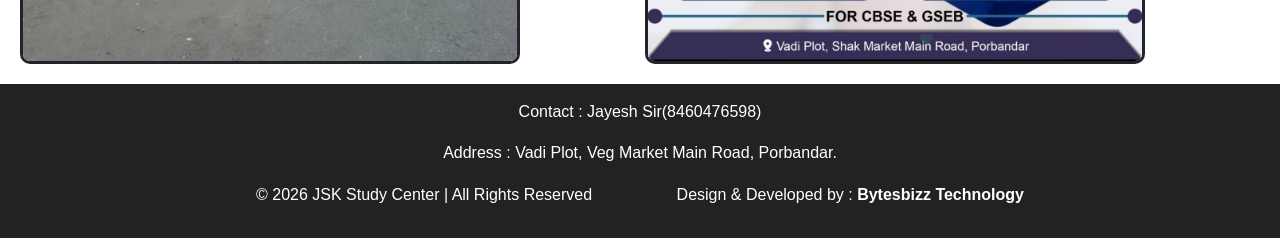
<file: our activity.html>
<!DOCTYPE html>
<html lang="en">
<head>
    <meta charset="UTF-8">
    <meta name="viewport" content="width=device-width, initial-scale=1.0">
    <title>JSK Study Center</title>
       <link href="image/logo.jpeg" rel="icon">
    <link href="https://cdn.jsdelivr.net/npm/bootstrap@5.3.8/dist/css/bootstrap.min.css" rel="stylesheet" integrity="sha384-sRIl4kxILFvY47J16cr9ZwB07vP4J8+LH7qKQnuqkuIAvNWLzeN8tE5YBujZqJLB" crossorigin="anonymous">
    <script src="https://cdn.jsdelivr.net/npm/bootstrap@5.3.8/dist/js/bootstrap.bundle.min.js" integrity="sha384-FKyoEForCGlyvwx9Hj09JcYn3nv7wiPVlz7YYwJrWVcXK/BmnVDxM+D2scQbITxI" crossorigin="anonymous"></script>
<link rel="stylesheet" href="style.css">
<link rel="stylesheet" href="activity.css">
</head>

<body>

   <div class="top-bar">
    Admissions open for Academic Session 2026-27
    <a href="contact.html"><button>Click Here</button></a>
</div>
    <!-- HEADER -->
<nav class="navbar navbar-expand-lg navbar-light bg-light sticky-top shadow">
  <div class="container">

    <!-- LOGO -->
      <img src="image/logo.jpeg" alt="" height="50">

    <!-- MOBILE BUTTON -->
    <button class="navbar-toggler" type="button" data-bs-toggle="collapse" data-bs-target="#navbarNav">
      <span class="navbar-toggler-icon"></span>
    </button>

    <!-- MENU -->
    <div class="collapse navbar-collapse" id="navbarNav">

      <ul class="navbar-nav ms-auto">

        <li class="nav-item">
          <a class="nav-link active" href="index.html">Home</a>
        </li>
        
        <li class="nav-item">
          <a class="nav-link active" href="about.html">About us</a>
        </li>

        <!-- DROPDOWN 1 -->
        <li class="nav-item dropdown">
          <a class="nav-link dropdown-toggle" href="#" data-bs-toggle="dropdown">
            Practice Papers
          </a>
          <ul class="dropdown-menu">
            <li><a class="dropdown-item" href="8.html">Class 8</a></li>
             <li><a class="dropdown-item" href="9.html">Class 9</a></li>
           <li><a class="dropdown-item" href="10.html">Class 10</a></li>
            <li><a class="dropdown-item" href="11.html">Class 11</a></li>
            <!-- SUB MENU -->
            <li class="dropdown-submenu position-relative">
              <a class="dropdown-item dropdown-toggle" href="#">Class 12</a>
              <ul class="dropdown-menu">
                <li><a class="dropdown-item" href="12comm.html">Class 12 Commerce</a></li>
                <li><a class="dropdown-item" href="12chem.html">Class 12 Chemistry</a></li>
              </ul>
            </li>
          </ul>
        </li>

        <!-- DROPDOWN 2 -->
        <li class="nav-item dropdown">
          <a class="nav-link dropdown-toggle" href="#" data-bs-toggle="dropdown">
            Our Students
          </a>
          <ul class="dropdown-menu">
            <li><a class="dropdown-item" href="Top Student.html">Top Students</a></li>
            <li><a class="dropdown-item" href="Results.html">Results</a></li>
          </ul>
        </li>

        <li class="nav-item">
          <a class="nav-link" href="contact.html">Contact</a>

     <li class="nav-item">
          <a class="nav-link" href="our star.html">Our Star Students</a>
        </li>

        </li>
             <li class="nav-item">
          <a class="nav-link" href="our activity.html">Our Activities</a>
        </li>

     <li class="nav-item">
          <a class="nav-link" href="our achivement.html">Our Achivement</a>
        </li>

        <!-- BUTTON -->
        <li class="nav-item ms-3">
          <a class="btn btn-primary" href="admission.html">Admission</a>
        </li>

      </ul>

    </div>
  </div>
</nav>

</header>

<div class="photo-grid">
    <img src="image/1.heic" alt="Photo 1" height="100px" width="10px">
    <img src="image/2.heic" alt="Photo 2">
    <img src="image/3.jpg" alt="Photo 2">
    <img src="image/4.jpg" alt="Photo 2">
    <img src="image/5.jpg" alt="Photo 2">
   <img src="image/adv.jpeg" alt="Photo 2">
     
  </div>
<footer>
  <p> Contact : Jayesh Sir(8460476598)</p>
  <p>Address : Vadi Plot, Veg Market Main Road, Porbandar.</p>  
  <p>© 2026 JSK Study Center | All Rights Reserved &nbsp;&nbsp;&nbsp;&nbsp;&nbsp;&nbsp;&nbsp;&nbsp;&nbsp;&nbsp;&nbsp;&nbsp;&nbsp;&nbsp;&nbsp;&nbsp;&nbsp;&nbsp;Design & Developed by : <b>Bytesbizz Technology</b> </p>
</footer>
<!-- JAVASCRIPT -->
<script>
    function submitForm(e) {
        e.preventDefault();
        document.getElementById("msg").innerText = "✅ Form Submitted Successfully!";
    }
</script>

</body>
</html>
</file>
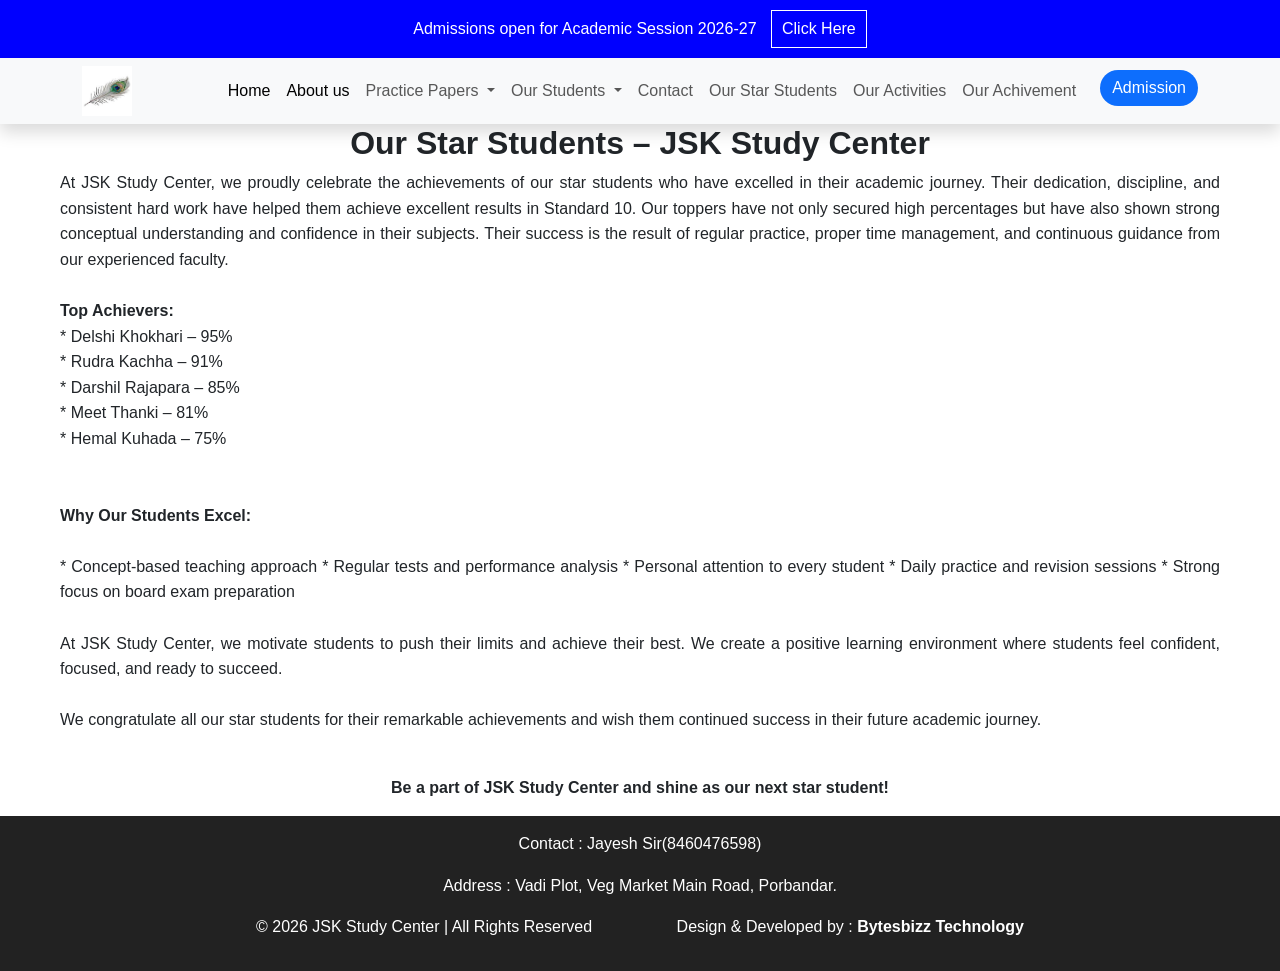
<file: our star.html>
<!DOCTYPE html>
<html lang="en">
<head>
    <meta charset="UTF-8">
    <meta name="viewport" content="width=device-width, initial-scale=1.0">
    <title>JSK Study Center</title>
       <link href="image/logo.jpeg" rel="icon">
    <link href="https://cdn.jsdelivr.net/npm/bootstrap@5.3.8/dist/css/bootstrap.min.css" rel="stylesheet" integrity="sha384-sRIl4kxILFvY47J16cr9ZwB07vP4J8+LH7qKQnuqkuIAvNWLzeN8tE5YBujZqJLB" crossorigin="anonymous">
    <script src="https://cdn.jsdelivr.net/npm/bootstrap@5.3.8/dist/js/bootstrap.bundle.min.js" integrity="sha384-FKyoEForCGlyvwx9Hj09JcYn3nv7wiPVlz7YYwJrWVcXK/BmnVDxM+D2scQbITxI" crossorigin="anonymous"></script>
<link rel="stylesheet" href="style.css">
</head>

<body>

   <div class="top-bar">
    Admissions open for Academic Session 2026-27
    <button onclick="alert('Admission Form Coming Soon')">Click Here</button>
</div>
    <!-- HEADER -->
<nav class="navbar navbar-expand-lg navbar-light bg-light sticky-top shadow">
  <div class="container">

    <!-- LOGO -->
    <img src="image/logo.jpeg" alt="" height="50">

    <!-- MOBILE BUTTON -->
    <button class="navbar-toggler" type="button" data-bs-toggle="collapse" data-bs-target="#navbarNav">
      <span class="navbar-toggler-icon"></span>
    </button>

    <!-- MENU -->
    <div class="collapse navbar-collapse" id="navbarNav">

      <ul class="navbar-nav ms-auto">

        <li class="nav-item">
          <a class="nav-link active" href="index.html">Home</a>
            <li class="nav-item">
          <a class="nav-link active" href="about.html">About us</a>
        </li>
        </li>
        <!-- DROPDOWN 1 -->
        <li class="nav-item dropdown">
          <a class="nav-link dropdown-toggle" href="#" data-bs-toggle="dropdown">
            Practice Papers
          </a>
          <ul class="dropdown-menu">
            <li><a class="dropdown-item" href="8.html">Class 8</a></li>
             <li><a class="dropdown-item" href="9.html">Class 9</a></li>
           <li><a class="dropdown-item" href="10.html">Class 10</a></li>
            <li><a class="dropdown-item" href="11.html">Class 11</a></li>
            <!-- SUB MENU -->
            <li class="dropdown-submenu position-relative">
              <a class="dropdown-item dropdown-toggle" href="#">Class 12</a>
              <ul class="dropdown-menu">
  <li><a class="dropdown-item" href="12comm.html">Class 12 Commerce</a></li>
                <li><a class="dropdown-item" href="12chem.html">Class 12 Chemistry</a></li>
              </ul>
            </li>
          </ul>
        </li>

        <!-- DROPDOWN 2 -->
        <li class="nav-item dropdown">
          <a class="nav-link dropdown-toggle" href="#" data-bs-toggle="dropdown">
            Our Students
          </a>
          <ul class="dropdown-menu">
            <li><a class="dropdown-item" href="Top Student.html">Top Students</a></li>
            <li><a class="dropdown-item" href="Results.html">Results</a></li>
          </ul>
        </li>

        <li class="nav-item">
          <a class="nav-link" href="contact.html">Contact</a>
        </li>

     <li class="nav-item">
          <a class="nav-link" href="our star.html">Our Star Students</a>
        </li>

        </li>
             <li class="nav-item">
          <a class="nav-link" href="our activity.html">Our Activities</a>
        </li>

     <li class="nav-item">
          <a class="nav-link" href="our achivement.html">Our Achivement</a>
        </li>
        <!-- BUTTON -->
        <li class="nav-item ms-3">
          <a class="btn btn-primary" href="admission.html">Admission</a>
        </li>

      </ul>

    </div>
  </div>
</nav>

</header>

<h2 align="center"><b>Our Star Students – JSK Study Center</b></h2>
<div style="margin-left:60px; margin-right:60px; text-align: justify;">
  <p>

At JSK Study Center, we proudly celebrate the achievements of our star students who have excelled in their academic journey. Their dedication, discipline, and consistent hard work have helped them achieve excellent results in Standard 10.

Our toppers have not only secured high percentages but have also shown strong conceptual understanding and confidence in their subjects. Their success is the result of regular practice, proper time management, and continuous guidance from our experienced faculty.
<br><br>
<b>Top Achievers:</b>
<br>
* Delshi Khokhari – 95%<br>
* Rudra Kachha – 91%<br>
* Darshil Rajapara – 85%<br>
* Meet Thanki – 81%<br>
* Hemal Kuhada – 75%<br>
<br><br>
<b>Why Our Students Excel:</b>
<br><br>

* Concept-based teaching approach
* Regular tests and performance analysis
* Personal attention to every student
* Daily practice and revision sessions
* Strong focus on board exam preparation
<br><br>

At JSK Study Center, we motivate students to push their limits and achieve their best. We create a positive learning environment where students feel confident, focused, and ready to succeed.
<br><br>

We congratulate all our star students for their remarkable achievements and wish them continued success in their future academic journey.
<br><br>

<center><b>Be a part of JSK Study Center and shine as our next star student!</b></center>
</p>
</div>
<footer>
  <p> Contact : Jayesh Sir(8460476598)</p>
  <p>Address : Vadi Plot, Veg Market Main Road, Porbandar.</p>  
  <p>© 2026 JSK Study Center | All Rights Reserved &nbsp;&nbsp;&nbsp;&nbsp;&nbsp;&nbsp;&nbsp;&nbsp;&nbsp;&nbsp;&nbsp;&nbsp;&nbsp;&nbsp;&nbsp;&nbsp;&nbsp;&nbsp;Design & Developed by : <b>Bytesbizz Technology</b> </p>
</footer>
<!-- JAVASCRIPT -->
<script>
    function submitForm(e) {
        e.preventDefault();
        document.getElementById("msg").innerText = "✅ Form Submitted Successfully!";
    }
</script>

</body>
</html>
</file>
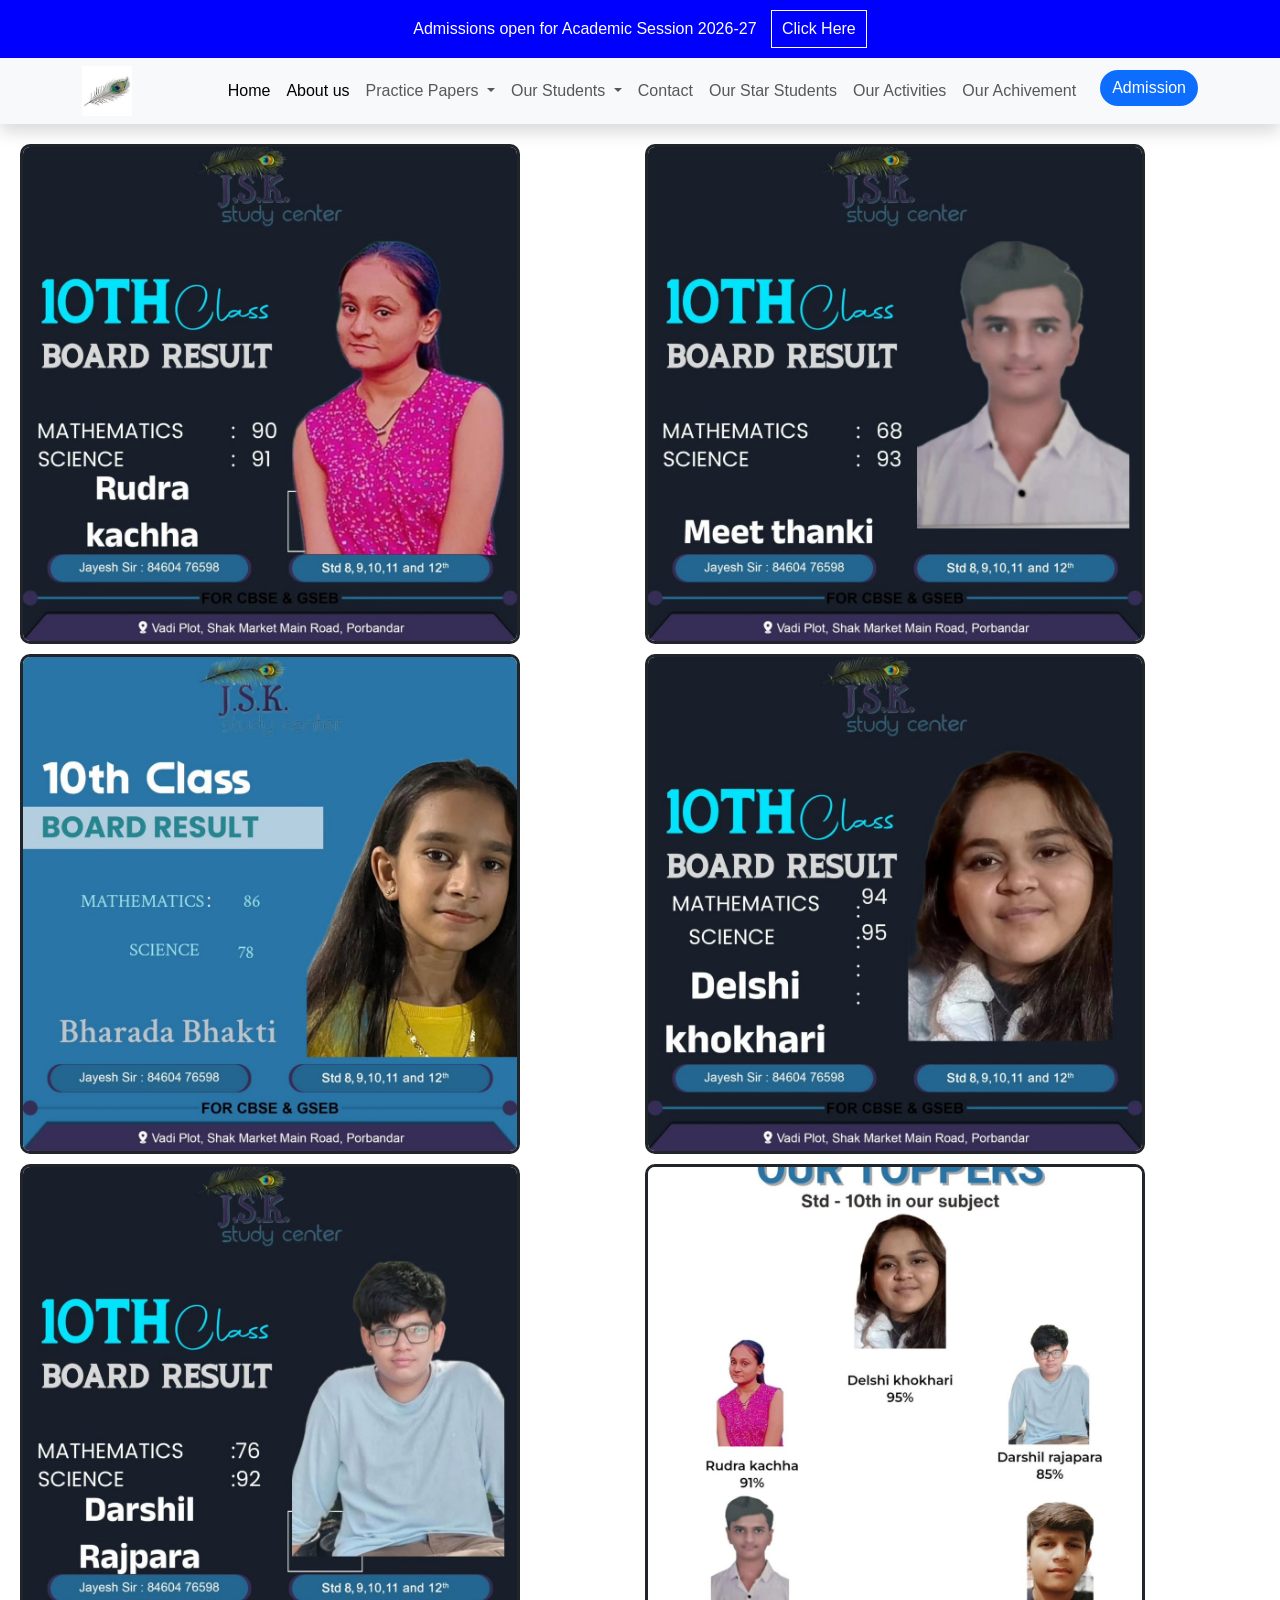
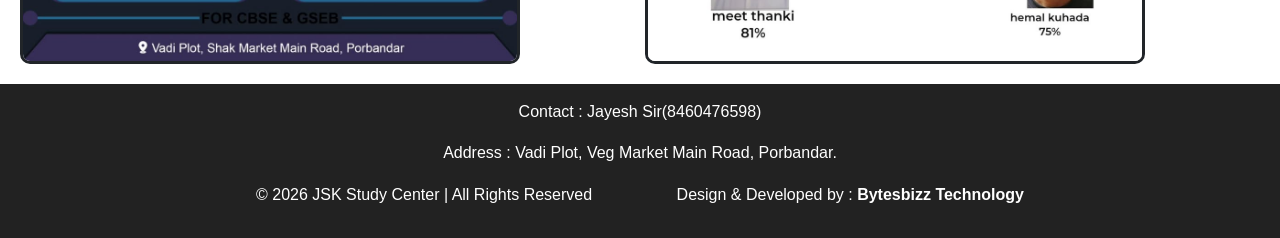
<file: Results.html>
<!DOCTYPE html>
<html lang="en">
<head>
    <meta charset="UTF-8">
    <meta name="viewport" content="width=device-width, initial-scale=1.0">
    <title>JSK Study Center</title>
       <link href="image/logo.jpeg" rel="icon">
    <link href="https://cdn.jsdelivr.net/npm/bootstrap@5.3.8/dist/css/bootstrap.min.css" rel="stylesheet" integrity="sha384-sRIl4kxILFvY47J16cr9ZwB07vP4J8+LH7qKQnuqkuIAvNWLzeN8tE5YBujZqJLB" crossorigin="anonymous">
    <script src="https://cdn.jsdelivr.net/npm/bootstrap@5.3.8/dist/js/bootstrap.bundle.min.js" integrity="sha384-FKyoEForCGlyvwx9Hj09JcYn3nv7wiPVlz7YYwJrWVcXK/BmnVDxM+D2scQbITxI" crossorigin="anonymous"></script>
<link rel="stylesheet" href="style.css">
<link rel="stylesheet" href="activity.css">
</head>

<body>

   <div class="top-bar">
    Admissions open for Academic Session 2026-27
    <a href="contact.html"><button>Click Here</button></a>
</div>
    <!-- HEADER -->
<nav class="navbar navbar-expand-lg navbar-light bg-light sticky-top shadow">
  <div class="container">

    <!-- LOGO -->
      <img src="image/logo.jpeg" alt="" height="50">

    <!-- MOBILE BUTTON -->
    <button class="navbar-toggler" type="button" data-bs-toggle="collapse" data-bs-target="#navbarNav">
      <span class="navbar-toggler-icon"></span>
    </button>

    <!-- MENU -->
    <div class="collapse navbar-collapse" id="navbarNav">

      <ul class="navbar-nav ms-auto">

        <li class="nav-item">
          <a class="nav-link active" href="index.html">Home</a>
        </li>
        
        <li class="nav-item">
          <a class="nav-link active" href="about.html">About us</a>
        </li>

        <!-- DROPDOWN 1 -->
        <li class="nav-item dropdown">
          <a class="nav-link dropdown-toggle" href="#" data-bs-toggle="dropdown">
            Practice Papers
          </a>
          <ul class="dropdown-menu">
            <li><a class="dropdown-item" href="8.html">Class 8</a></li>
             <li><a class="dropdown-item" href="9.html">Class 9</a></li>
           <li><a class="dropdown-item" href="10.html">Class 10</a></li>
            <li><a class="dropdown-item" href="11.html">Class 11</a></li>
            <!-- SUB MENU -->
            <li class="dropdown-submenu position-relative">
              <a class="dropdown-item dropdown-toggle" href="#">Class 12</a>
              <ul class="dropdown-menu">
                <li><a class="dropdown-item" href="12comm.html">Class 12 Commerce</a></li>
                <li><a class="dropdown-item" href="12chem.html">Class 12 Chemistry</a></li>
              </ul>
            </li>
          </ul>
        </li>

        <!-- DROPDOWN 2 -->
        <li class="nav-item dropdown">
          <a class="nav-link dropdown-toggle" href="#" data-bs-toggle="dropdown">
            Our Students
          </a>
          <ul class="dropdown-menu">
            <li><a class="dropdown-item" href="Top Student.html">Top Students</a></li>
            <li><a class="dropdown-item" href="Results.html">Results</a></li>
          </ul>
        </li>

        <li class="nav-item">
          <a class="nav-link" href="contact.html">Contact</a>

     <li class="nav-item">
          <a class="nav-link" href="our star.html">Our Star Students</a>
        </li>

        </li>
             <li class="nav-item">
          <a class="nav-link" href="our activity.html">Our Activities</a>
        </li>

     <li class="nav-item">
          <a class="nav-link" href="our achivement.html">Our Achivement</a>
        </li>

        <!-- BUTTON -->
        <li class="nav-item ms-3">
          <a class="btn btn-primary" href="admission.html">Admission</a>
        </li>

      </ul>

    </div>
  </div>
</nav>

</header>

<div class="photo-grid">
    <img class="responsive"  src="image/result.jpg" alt="Photo 1" >
    <img class="responsive"  src="image/result (2).jpg" alt="Photo 2">
    <img class="responsive"  src="image/result (3).jpg" alt="Photo 2">
    <img class="responsive"  src="image/result (4).jpg" alt="Photo 2">
    <img class="responsive"  src="image/result (5).jpg" alt="Photo 2">
   <img class="responsive"  src="image/result (6).jpg" alt="Photo 2">
     </div>
<footer>
  <p> Contact : Jayesh Sir(8460476598)</p>
  <p>Address : Vadi Plot, Veg Market Main Road, Porbandar.</p>  
  <p>© 2026 JSK Study Center | All Rights Reserved &nbsp;&nbsp;&nbsp;&nbsp;&nbsp;&nbsp;&nbsp;&nbsp;&nbsp;&nbsp;&nbsp;&nbsp;&nbsp;&nbsp;&nbsp;&nbsp;&nbsp;&nbsp;Design & Developed by : <b>Bytesbizz Technology</b> </p>
</footer>

<!-- JAVASCRIPT -->
<script>
    function submitForm(e) {
        e.preventDefault();
        document.getElementById("msg").innerText = "✅ Form Submitted Successfully!";
    }
</script>

</body>
</html>
</file>
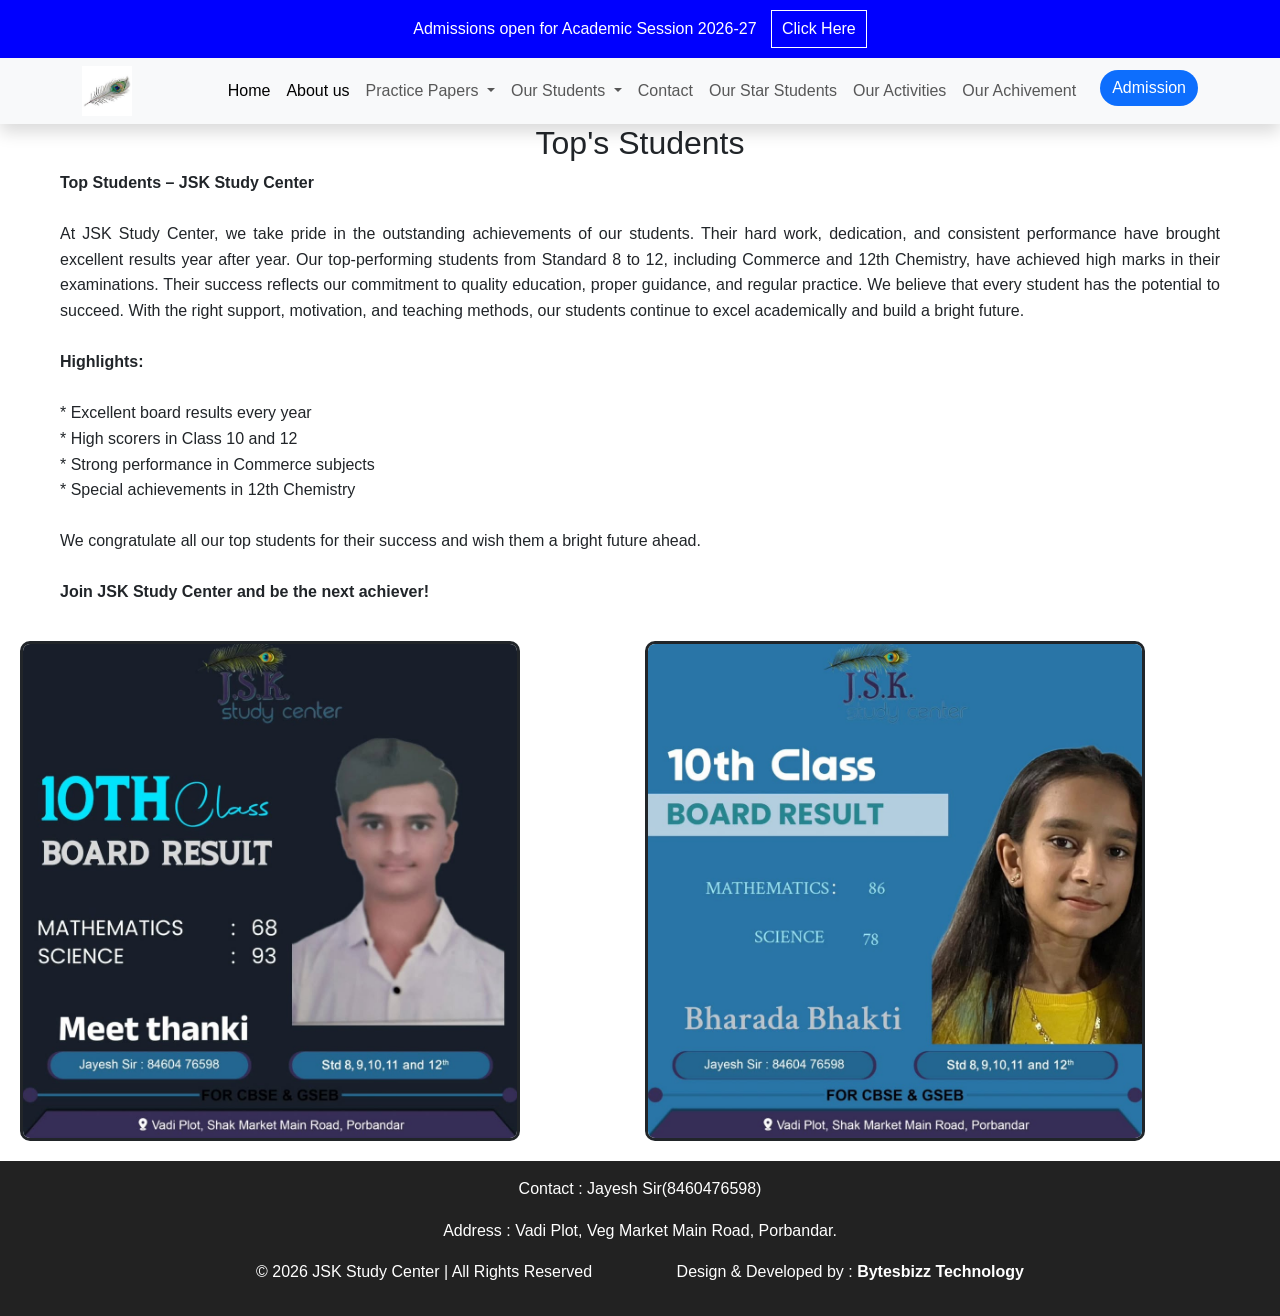
<file: Top Student.html>
<!DOCTYPE html>
<html lang="en">
<head>
    <meta charset="UTF-8">
    <meta name="viewport" content="width=device-width, initial-scale=1.0">
    <title>JSK Study Center</title>
       <link href="image/logo.jpeg" rel="icon">
    <link href="https://cdn.jsdelivr.net/npm/bootstrap@5.3.8/dist/css/bootstrap.min.css" rel="stylesheet" integrity="sha384-sRIl4kxILFvY47J16cr9ZwB07vP4J8+LH7qKQnuqkuIAvNWLzeN8tE5YBujZqJLB" crossorigin="anonymous">
    <script src="https://cdn.jsdelivr.net/npm/bootstrap@5.3.8/dist/js/bootstrap.bundle.min.js" integrity="sha384-FKyoEForCGlyvwx9Hj09JcYn3nv7wiPVlz7YYwJrWVcXK/BmnVDxM+D2scQbITxI" crossorigin="anonymous"></script>
<link rel="stylesheet" href="style.css">
<link rel="stylesheet" href="activity.css">
</head>

<body>

   <div class="top-bar">
    Admissions open for Academic Session 2026-27
    <a href="contact.html"><button>Click Here</button></a>
</div>
    <!-- HEADER -->
<nav class="navbar navbar-expand-lg navbar-light bg-light sticky-top shadow">
  <div class="container">

    <!-- LOGO -->
      <img src="image/logo.jpeg" alt="" height="50">

    <!-- MOBILE BUTTON -->
    <button class="navbar-toggler" type="button" data-bs-toggle="collapse" data-bs-target="#navbarNav">
      <span class="navbar-toggler-icon"></span>
    </button>

    <!-- MENU -->
    <div class="collapse navbar-collapse" id="navbarNav">

      <ul class="navbar-nav ms-auto">

        <li class="nav-item">
          <a class="nav-link active" href="index.html">Home</a>
        </li>
        
        <li class="nav-item">
          <a class="nav-link active" href="about.html">About us</a>
        </li>

        <!-- DROPDOWN 1 -->
        <li class="nav-item dropdown">
          <a class="nav-link dropdown-toggle" href="#" data-bs-toggle="dropdown">
            Practice Papers
          </a>
          <ul class="dropdown-menu">
            <li><a class="dropdown-item" href="8.html">Class 8</a></li>
             <li><a class="dropdown-item" href="9.html">Class 9</a></li>
           <li><a class="dropdown-item" href="10.html">Class 10</a></li>
            <li><a class="dropdown-item" href="11.html">Class 11</a></li>
            <!-- SUB MENU -->
            <li class="dropdown-submenu position-relative">
              <a class="dropdown-item dropdown-toggle" href="#">Class 12</a>
              <ul class="dropdown-menu">
                <li><a class="dropdown-item" href="12comm.html">Class 12 Commerce</a></li>
                <li><a class="dropdown-item" href="12chem.html">Class 12 Chemistry</a></li>
              </ul>
            </li>
          </ul>
        </li>

        <!-- DROPDOWN 2 -->
        <li class="nav-item dropdown">
          <a class="nav-link dropdown-toggle" href="#" data-bs-toggle="dropdown">
            Our Students
          </a>
          <ul class="dropdown-menu">
            <li><a class="dropdown-item" href="Top Student.html">Top Students</a></li>
            <li><a class="dropdown-item" href="Results.html">Results</a></li>
          </ul>
        </li>

        <li class="nav-item">
          <a class="nav-link" href="contact.html">Contact</a>

     <li class="nav-item">
          <a class="nav-link" href="our star.html">Our Star Students</a>
        </li>

        </li>
             <li class="nav-item">
          <a class="nav-link" href="our activity.html">Our Activities</a>
        </li>

     <li class="nav-item">
          <a class="nav-link" href="our achivement.html">Our Achivement</a>
        </li>

        <!-- BUTTON -->
        <li class="nav-item ms-3">
          <a class="btn btn-primary" href="admission.html">Admission</a>
        </li>

      </ul>

    </div>
  </div>
</nav>

</header>


<h2 align="center">Top's Students</h2>
<div style="margin-left:60px; margin-right:60px; text-align: justify;">
 <b> <p>Top Students – JSK Study Center</b><br><br>

At JSK Study Center, we take pride in the outstanding achievements of our students. Their hard work, dedication, and consistent performance have brought excellent results year after year.

Our top-performing students from Standard 8 to 12, including Commerce and 12th Chemistry, have achieved high marks in their examinations. Their success reflects our commitment to quality education, proper guidance, and regular practice.

We believe that every student has the potential to succeed. With the right support, motivation, and teaching methods, our students continue to excel academically and build a bright future.
<br><br>
<b>Highlights:</b><br>
<br>
* Excellent board results every year
<br>
* High scorers in Class 10 and 12
<br>
* Strong performance in Commerce subjects
<br>
* Special achievements in 12th Chemistry
<br><br>
We congratulate all our top students for their success and wish them a bright future ahead.
<br><br>
<b>Join JSK Study Center and be the next achiever!</b>
</p>
</div>
<div class="photo-grid">
   <img class="responsive"  src="image/result (2).jpg" alt="Photo 2">
    <img class="responsive"  src="image/result (3).jpg" alt="Photo 2">
     </div>
<footer>
  <p> Contact : Jayesh Sir(8460476598)</p>
  <p>Address : Vadi Plot, Veg Market Main Road, Porbandar.</p>  
  <p>© 2026 JSK Study Center | All Rights Reserved &nbsp;&nbsp;&nbsp;&nbsp;&nbsp;&nbsp;&nbsp;&nbsp;&nbsp;&nbsp;&nbsp;&nbsp;&nbsp;&nbsp;&nbsp;&nbsp;&nbsp;&nbsp;Design & Developed by : <b>Bytesbizz Technology</b> </p>
</footer>
<!-- JAVASCRIPT -->
<script>
    function submitForm(e) {
        e.preventDefault();
        document.getElementById("msg").innerText = "✅ Form Submitted Successfully!";
    }
</script>

</body>
</html>
</file>
<file: style.css>
.top-bar {
    background: blue;
    color: white;
    text-align: center;
    padding: 10px;
}
.gallery{
    background-color:white;
    color:black;
}
.one{
    border-radius : 20px;
    background-color:blue;
    color :black;
    padding:20px;
    text-decoration :none;
}
.top-bar button {
    margin-left: 10px;
    padding: 5px 10px;
    border: 1px solid white;
    background: transparent;
    color: white;
    cursor: pointer;
}
        * {
            margin: 0;
            padding: 0;
            box-sizing: border-box;
            font-family: Arial, sans-serif;
        }

        body {
            line-height: 1.6;
        }

  /* SUBMENU FIX */
.dropdown-submenu:hover > .dropdown-menu {
    display: block;
    position: absolute;
    top: 0;
    left: 100%;
    margin-top: -1px;
}

/* Hover smooth */
.nav-link:hover {
    color: #0d6efd !important;
}

/* Button styling */
.btn-primary {
    border-radius: 20px;
}

        .hero {
            background: url('image/front.jpeg') no-repeat center/cover;
            height:500px;
         
            color: white;
            display: flex;
            align-items: center;
            justify-content: center;
            text-align: center;
        }

.responsive {
  max-width: 100%;
  height: auto;
} 



        .hero h2 {
            background: rgba(0,0,0,0.6);
            padding: 20px;
        }

        section {
            padding: 40px;
            width: 90%;
            margin: auto;
        }

        .courses, .gallery {
            display: grid;
            grid-template-columns: repeat(auto-fit, minmax(200px, 1fr));
            gap: 20px;
        }

        .card {
            background: #f4f4f4;
            padding: 20px;
            border-radius: 8px;
            text-align: center;
        }

        form input, form select, form button {
            width: 100%;
            padding: 10px;
            margin: 10px 0;
        }

        footer {
            background: #222;
            color: white;
            text-align: center;
            padding: 15px;
        }

        .btn {
            background: #0d6efd;
            color: white;
            border: none;
            cursor: pointer;
        }

        .btn:hover {
            background: #084298;
        }
</file>
<file: activity.css>
.photo-grid {
    display: grid;
    grid-template-columns: repeat(2, 1fr); /* 2 columns */
    gap: 10px;
    padding: 20px;

}

.photo-grid img {
    width: 500px;
    height: 500px;
    object-fit: cover;
    border-radius: 10px;    
    border:solid;
}

@media (max-width: 768px) {
    .photo-grid {
        grid-template-columns: 1fr; /* 1 image per row */
    }
     .photo-grid img {
        width:100%;
        height:100% 
        
    }
}
</file>
